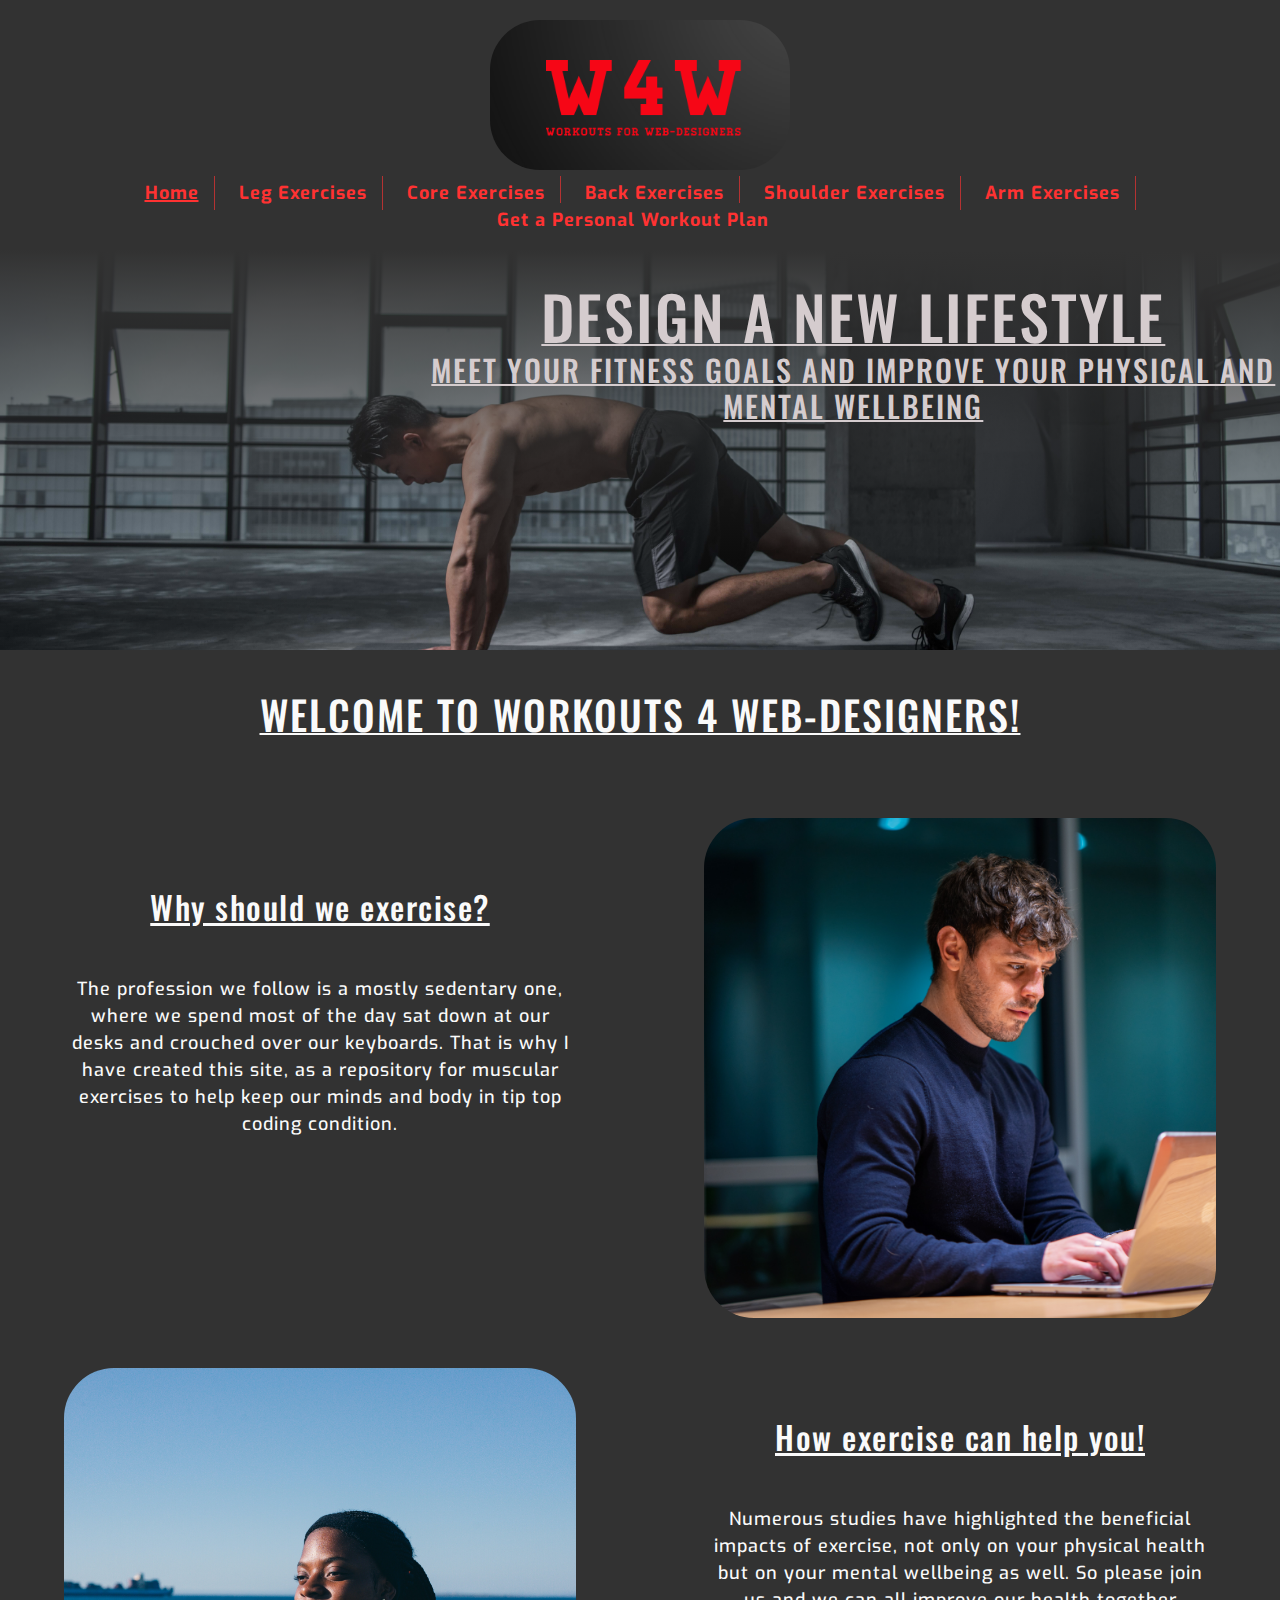
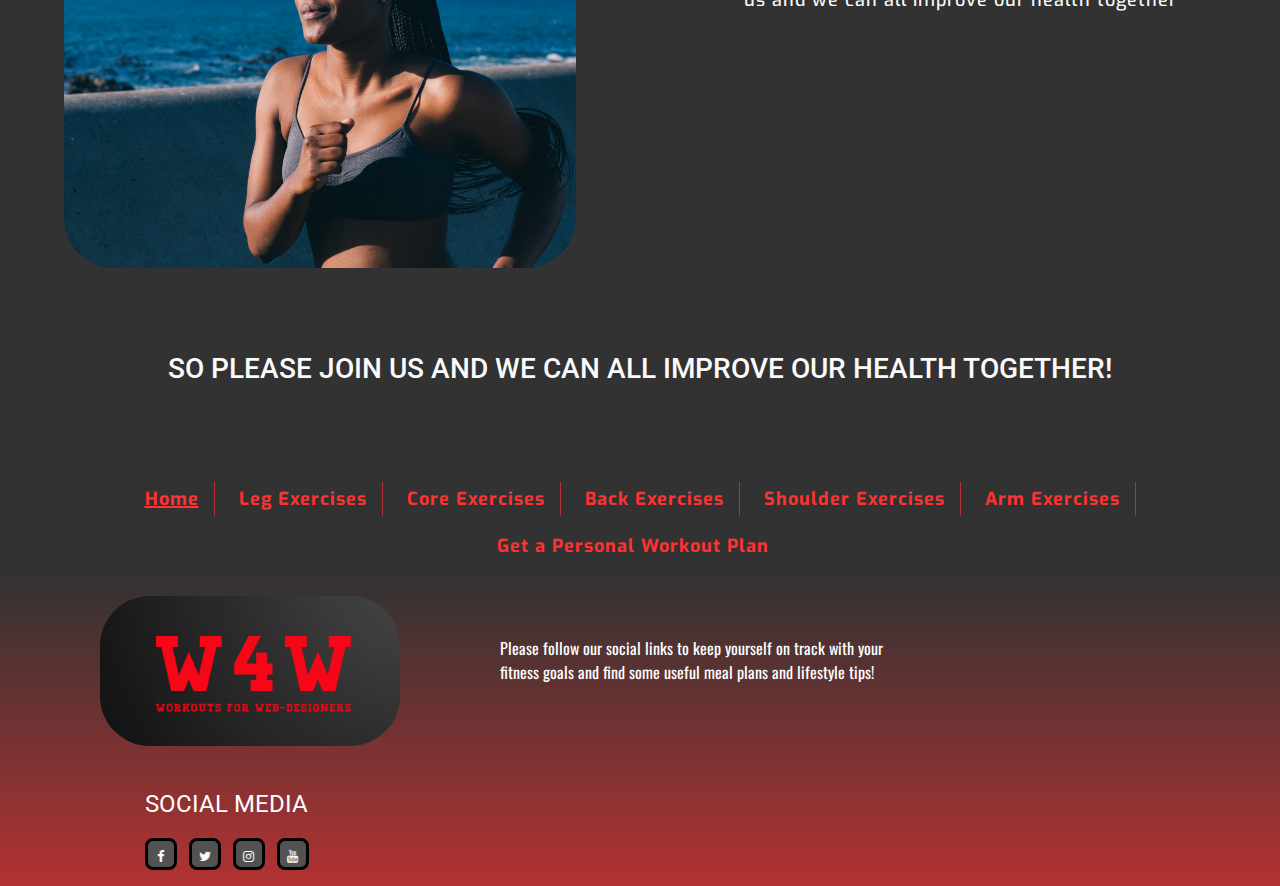
<file: index.html>
<!DOCTYPE html>
<html lang="en">
<head>
    <meta charset="UTF-8">
    <meta http-equiv="X-UA-Compatible" content="IE=edge">
    <meta name="description" content="Exercises for web developers">
    <meta name="keywords" content="Arm-exercises, Back-exercises, Core-exercises, Shoulder-exercises, Leg-exercises, Personal-Training">
    <meta name="author" content="Morgan Jenkins">
    <meta name="viewport" content="width=device-width, initial-scale=1.0">
    <link rel="stylesheet" href="https://maxcdn.bootstrapcdn.com/bootstrap/4.2.1/css/bootstrap.min.css" type="text/css">
    <link rel="stylesheet" href="https://maxcdn.bootstrapcdn.com/font-awesome/4.7.0/css/font-awesome.min.css" type="text/css">
    <link rel="stylesheet" href="assets/styles.css" type="text/css">
    <title>Workouts for web designers</title>
</head>
<body>
    <header>
        <div class="row no-gutters header-style">
            <a class="col-md-12 header-logo center" href="index.html" aria-label="Return to the home page"></a>
            <div class="col-md-12 upper-banner bg-color-upper-banner">
                <ul>
                    <li>
                       <a href="index.html" class="menu-item divider current" aria-label="Link to the Home page">Home</a> 
                    </li>
                    <li>
                        <a href="legs.html" class="menu-item divider" aria-label="Link to the Leg exercise page">Leg Exercises</a> 
                     </li>
                     <li>
                        <a href="core.html" class="menu-item divider" aria-label="Link to the Core exercise page">Core Exercises</a> 
                     </li>
                     <li>
                        <a href="back.html" class="menu-item divider" aria-label="Link to the Back exercise page">Back Exercises</a> 
                     </li>
                     <li>
                        <a href="shoulders.html" class="menu-item divider" aria-label="Link to the Shoulder exercise page">Shoulder Exercises</a> 
                     </li>
                     <li>
                        <a href="arms.html" class="menu-item divider" aria-label="Link to the Arm exercise page">Arm Exercises</a> 
                     </li>
                     <li>
                        <a href="develop-your-workout.html" class="menu-item" aria-label="Link to the Personal workout page">Get a Personal Workout Plan</a> 
                     </li>                   
                </ul>
            </div>
                <div class="col-md-12 banner">
                    <div class="banner-header col-md-8 uppercase">
                        <h1 class="underline">Design a new lifestyle</h1>
                        <h2 class="underline">Meet your fitness goals and improve your physical and mental wellbeing</h2>
                    </div>
                </div>
            </div>
    </header>
<section class="bg-section">
    <div class="row no-gutters">
        <div class="col-md-12 section-blurb-title">
            <h1>Welcome to workouts 4 web-designers!</h1>
        </div>
    </div>
    <div class="row no-gutters">
        <div class="col-md-6">
            <h2 class="section-blurb-left-heading">Why should we exercise?</h2>
            <p class="section-blurb-left">The profession we follow is a mostly sedentary one, where we spend most of the day sat down at our desks and crouched over our keyboards. That is why I have created this site, as a repository for muscular exercises to help keep our minds and body in tip top coding condition.</p>
        </div>
        <div class="col-md-6">
                <div class="section-blurb-left-image"></div>    
        </div>
    </div>
    <div class="row no-gutters wrapper">
        <div class="col-md-6">
            <div class="section-blurb-right-image"></div>
        </div>
        <div class="col-md-6">
            <h2 class="section-blurb-left-heading">How exercise can help you!</h2>
            <p class="section-blurb-right">Numerous studies have highlighted the beneficial impacts of exercise, not only on your physical health but on your mental wellbeing as well. So please join us and we can all improve our health together</p>      
        </div>
    </div>
    <div class="row no-gutters">
        <div class="col-md-12 call-to-action">
            <p>So please join us and we can all improve our health together!</p>
        </div>
    </div>
    <div class="col-md-12 upper-banner bg-color-upper-banner">
        <ul>
            <li>
                <a href="index.html" class="menu-item divider current" aria-label="Link to the Home page">Home</a> 
             </li>
             <li>
                 <a href="legs.html" class="menu-item divider" aria-label="Link to the Leg exercise page">Leg Exercises</a> 
              </li>
              <li>
                 <a href="core.html" class="menu-item divider" aria-label="Link to the Core exercise page">Core Exercises</a> 
              </li>
              <li>
                 <a href="back.html" class="menu-item divider" aria-label="Link to the Back exercise page">Back Exercises</a> 
              </li>
              <li>
                 <a href="shoulders.html" class="menu-item divider" aria-label="Link to the Shoulder exercise page">Shoulder Exercises</a> 
              </li>
              <li>
                 <a href="arms.html" class="menu-item divider" aria-label="Link to the Arm exercise page">Arm Exercises</a> 
              </li>
              <li>
                 <a href="develop-your-workout.html" class="menu-item" aria-label="Link to the Personal workout page">Get a Personal Workout Plan</a> 
              </li>                  
        </ul>
    </div>
</section>
<footer class="container-fluid">
    <div id="footer-details" class="row no-gutters">
        <div class="col-sm-4 col-md-4 logo">
            <a href="index.html" aria-label="Link to the Home page"></a>
        </div>
        <div class="col-sm-4 col-md-4 footer-message">
            <p>Please follow our social links to keep yourself on track with your fitness goals and find some useful meal plans and lifestyle tips!</p>
        </div>
        <div class="col-sm-4 col-md-4 social">
            <p class="uppercase social-links-title">Social Media</p>
            <ul class="list-inline social-links">
                <li class="list-inline-item">
                    <a target="_blank" href="https://www.facebook.com/">
                        <i class="fa fa-facebook" aria-hidden="true"></i>
                        <span class="sr-only">Facebook</span>
                    </a>
                </li>
                <li class="list-inline-item">
                    <a target="_blank" href="https://www.twitter.com">
                        <i class="fa fa-twitter" aria-hidden="true"></i>
                        <span class="sr-only">Twitter</span>
                    </a>
                </li>
                <li class="list-inline-item">
                    <a target="_blank" href="https://www.instagram.com">
                        <i class="fa fa-instagram" aria-hidden="true"></i>
                        <span class="sr-only">Instagram</span>
                    </a>
                </li>
                <li class="list-inline-item">
                    <a target="_blank" href="https://www.youtube.com">
                        <i class="fa fa-youtube" aria-hidden="true"></i>
                        <span class="sr-only">YouTube</span>
                    </a>
                </li>
            </ul>
        </div>
    </div>
</footer>
</body>
</html>
</file>
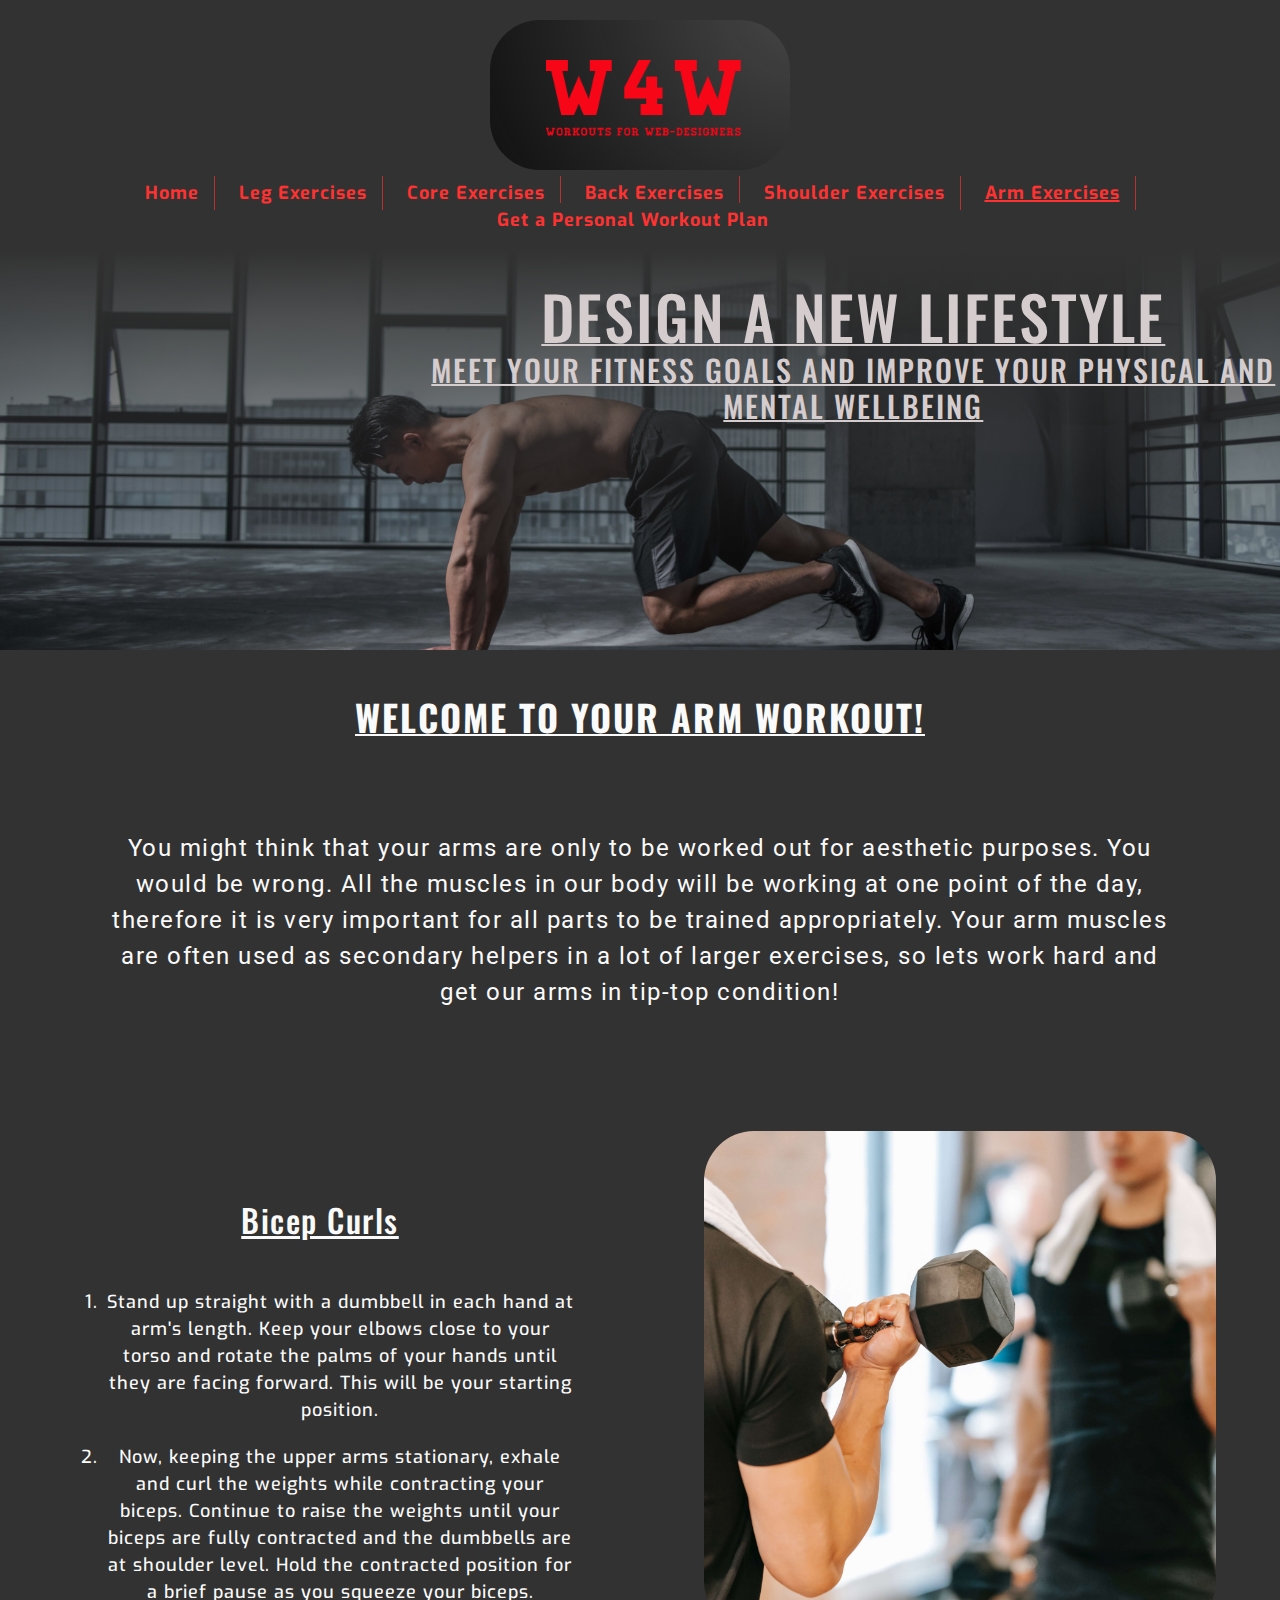
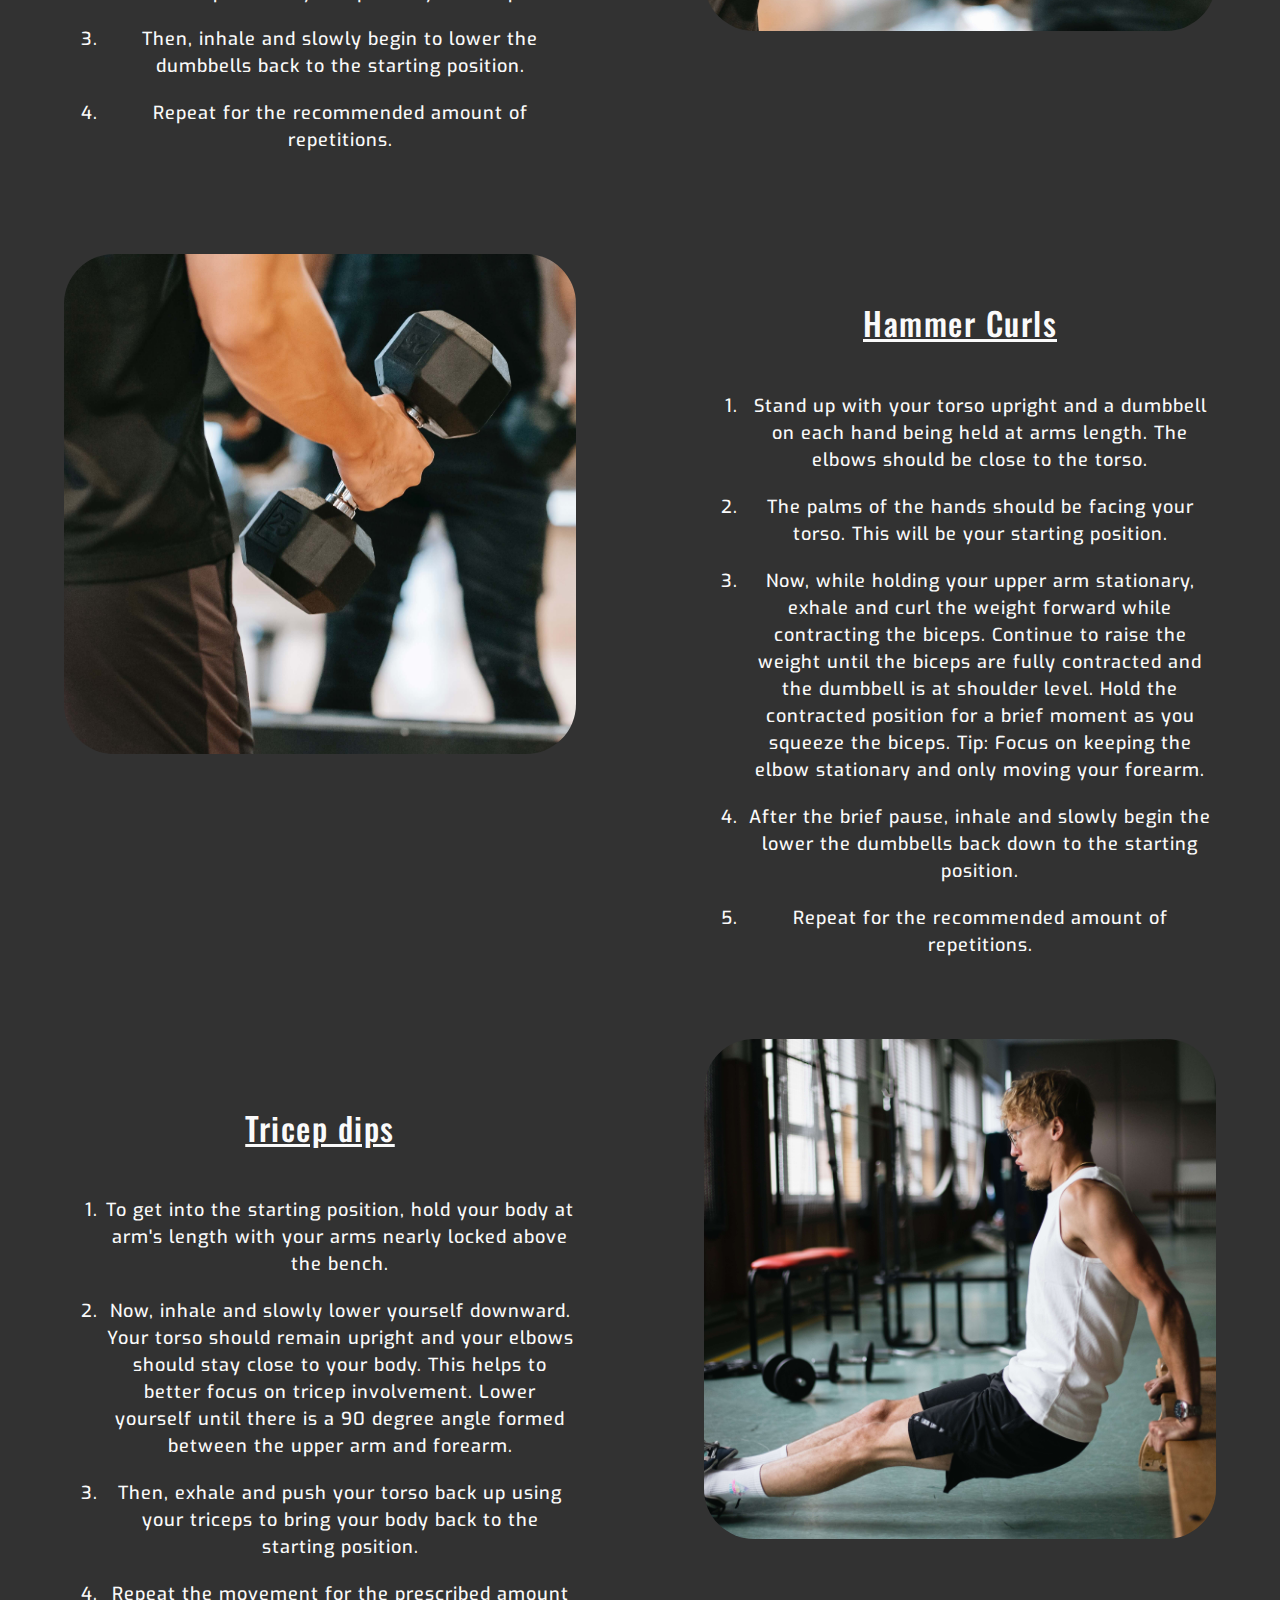
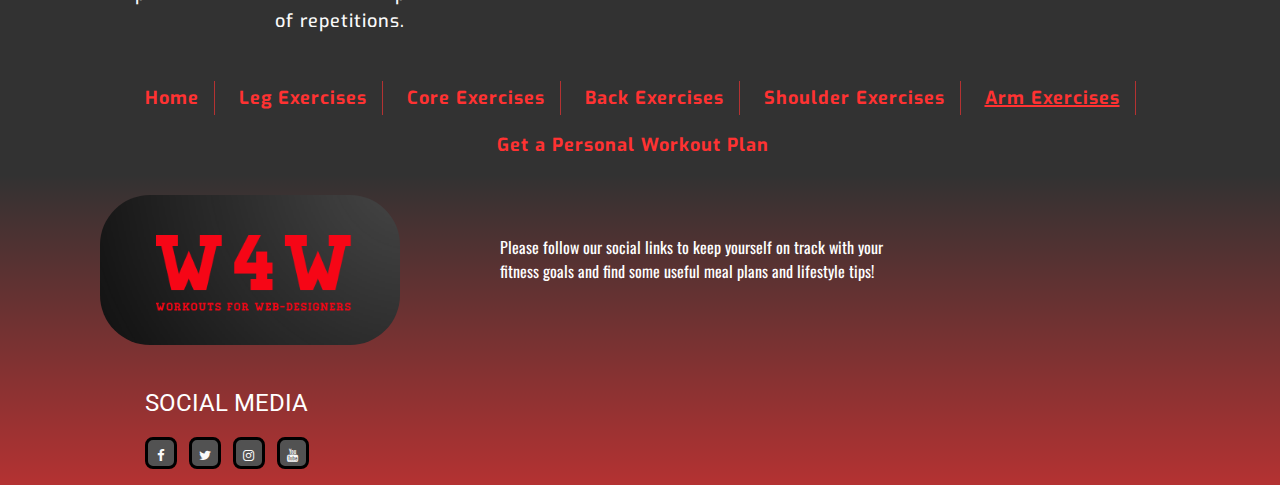
<file: arms.html>
<!DOCTYPE html>
<html lang="en">
<head>
    <meta charset="UTF-8">
    <meta http-equiv="X-UA-Compatible" content="IE=edge">
    <meta name="viewport" content="width=device-width, initial-scale=1.0">
    <meta name="description" content="Exercises for web developers">
    <meta name="keywords" content="Arm-exercises, Back-exercises, Core-exercises, Shoulder-exercises, Leg-exercises, Personal-Training">
    <meta name="author" content="Morgan Jenkins">
    <link rel="stylesheet" href="https://maxcdn.bootstrapcdn.com/bootstrap/4.2.1/css/bootstrap.min.css" type="text/css">
    <link rel="stylesheet" href="https://maxcdn.bootstrapcdn.com/font-awesome/4.7.0/css/font-awesome.min.css" type="text/css">
    <link rel="stylesheet" href="assets/styles.css" type="text/css">
    <title>Workouts for web designers</title>
</head>
<body>
    <header>
        <div class="row no-gutters header-style">
            <a class="col-md-12 header-logo center" href="index.html" aria-label="Return to the home page"></a>
            <div class="col-md-12 upper-banner bg-color-upper-banner">
                <ul>
                    <li>
                        <a href="index.html" class="menu-item divider" aria-label="Link to the Home page">Home</a> 
                     </li>
                     <li>
                         <a href="legs.html" class="menu-item divider" aria-label="Link to the Leg exercise page">Leg Exercises</a> 
                      </li>
                      <li>
                         <a href="core.html" class="menu-item divider" aria-label="Link to the Core exercise page">Core Exercises</a> 
                      </li>
                      <li>
                         <a href="back.html" class="menu-item divider" aria-label="Link to the Back exercise page">Back Exercises</a> 
                      </li>
                      <li>
                         <a href="shoulders.html" class="menu-item divider" aria-label="Link to the Shoulder exercise page">Shoulder Exercises</a> 
                      </li>
                      <li>
                         <a href="arms.html" class="menu-item divider current" aria-label="Link to the Arm exercise page">Arm Exercises</a> 
                      </li>
                      <li>
                         <a href="develop-your-workout.html" class="menu-item" aria-label="Link to the Personal workout page">Get a Personal Workout Plan</a> 
                      </li>                  
                </ul>
            </div>
                <div class="col-md-12 banner">
                    <div class="banner-header col-md-8 uppercase">
                        <h1 class="underline">Design a new lifestyle</h1>
                        <h2 class="underline">Meet your fitness goals and improve your physical and mental wellbeing</h2>
                    </div>
                </div>
            </div>
    </header>
    <section class="bg-section">
        <div class="row no-gutters">
            <div class="col-md-12 section-blurb-title">
                <p>Welcome to your Arm workout!</p>
            </div>
            <div class="col-md-1"></div>
            <div class="col-md-10 section-blurb-explainer">
                <p>You might think that your arms are only to be worked out for aesthetic purposes. You would be wrong. All the muscles in our body will be working at one point of the day, therefore it is very important for all parts to be trained appropriately. Your arm muscles are often used as secondary helpers in a lot of larger exercises, so lets work hard and get our arms in tip-top condition!</p>
            </div>
            <div class="col-md-1"></div>
        </div>
        <div class="row no-gutters">
            <div class="col-md-6">
                <h2 class="section-blurb-left-heading">Bicep Curls</h2>
                <ol class="section-blurb-left mobile-list-style">
                    <li>Stand up straight with a dumbbell in each hand at arm's length. Keep your elbows close to your torso and rotate the palms of your hands until they are facing forward. This will be your starting position.</li>
                    <li>Now, keeping the upper arms stationary, exhale and curl the weights while contracting your biceps. Continue to raise the weights until your biceps are fully contracted and the dumbbells are at shoulder level. Hold the contracted position for a brief pause as you squeeze your biceps.</li>
                    <li>Then, inhale and slowly begin to lower the dumbbells back to the starting position.</li>
                    <li>Repeat for the recommended amount of repetitions.</li>
                </ol>
            </div>
            <div class="col-md-6">
                    <div class="section-blurb-left-image bicep-curl"></div>    
            </div>
        </div>
        <div class="row no-gutters exercise-spacer wrapper">
            <div class="col-md-6">
                <div class="section-blurb-right-image hammer-curl"></div>
            </div>
            <div class="col-md-6">
                <h2 class="section-blurb-right-heading">Hammer Curls</h2>
                <ol class="section-blurb-right mobile-list-style">
                    <li>Stand up with your torso upright and a dumbbell on each hand being held at arms length. The elbows should be close to the torso.</li>
                    <li>The palms of the hands should be facing your torso. This will be your starting position.</li>
                    <li>Now, while holding your upper arm stationary, exhale and curl the weight forward while contracting the biceps. Continue to raise the weight until the biceps are fully contracted and the dumbbell is at shoulder level. Hold the contracted position for a brief moment as you squeeze the biceps. Tip: Focus on keeping the elbow stationary and only moving your forearm.</li>
                    <li>After the brief pause, inhale and slowly begin the lower the dumbbells back down to the starting position.</li>
                    <li>Repeat for the recommended amount of repetitions.</li>
                </ol>      
            </div>
        </div>
        <div class="row no-gutters exercise-spacer">
            <div class="col-md-6">
                <h2 class="section-blurb-left-heading">Tricep dips</h2>
                <ol class="section-blurb-left mobile-list-style">
                    <li>To get into the starting position, hold your body at arm's length with your arms nearly locked above the bench.</li>
                    <li>Now, inhale and slowly lower yourself downward. Your torso should remain upright and your elbows should stay close to your body. This helps to better focus on tricep involvement. Lower yourself until there is a 90 degree angle formed between the upper arm and forearm.</li>
                    <li>Then, exhale and push your torso back up using your triceps to bring your body back to the starting position.</li>
                    <li>Repeat the movement for the prescribed amount of repetitions.</li>
                </ol>
            </div>
            <div class="col-md-6">
                    <div class="section-blurb-left-image tricep-dip"></div>    
            </div>
        </div>
        <div class="col-md-12 upper-banner bg-color-upper-banner">
            <ul>
                <li>
                    <a href="index.html" class="menu-item divider" aria-label="Link to the Home page">Home</a> 
                 </li>
                 <li>
                     <a href="legs.html" class="menu-item divider" aria-label="Link to the Leg exercise page">Leg Exercises</a> 
                  </li>
                  <li>
                     <a href="core.html" class="menu-item divider" aria-label="Link to the Core exercise page">Core Exercises</a> 
                  </li>
                  <li>
                     <a href="back.html" class="menu-item divider" aria-label="Link to the Back exercise page">Back Exercises</a> 
                  </li>
                  <li>
                     <a href="shoulders.html" class="menu-item divider" aria-label="Link to the Shoulder exercise page">Shoulder Exercises</a> 
                  </li>
                  <li>
                     <a href="arms.html" class="menu-item divider current" aria-label="Link to the Arm exercise page">Arm Exercises</a> 
                  </li>
                  <li>
                     <a href="develop-your-workout.html" class="menu-item" aria-label="Link to the Personal workout page">Get a Personal Workout Plan</a> 
                  </li>                
            </ul>
        </div>
    </section>
    <footer class="container-fluid">
        <div id="footer-details" class="row no-gutters">
            <div class="col-sm-4 col-md-4 logo">
                <a href="index.html" aria-label="Return to the home page"></a>
            </div>
            <div class="col-sm-4 col-md-4 footer-message">
                <p>Please follow our social links to keep yourself on track with your fitness goals and find some useful meal plans and lifestyle tips!</p>
            </div>
            <div class="col-sm-4 col-md-4 social">
                <p class="uppercase social-links-title">Social Media</p>
                <ul class="list-inline social-links">
                    <li class="list-inline-item">
                        <a target="_blank" href="https://www.facebook.com/">
                            <i class="fa fa-facebook" aria-hidden="true"></i>
                            <span class="sr-only">Facebook</span>
                        </a>
                    </li>
                    <li class="list-inline-item">
                        <a target="_blank" href="https://www.twitter.com">
                            <i class="fa fa-twitter" aria-hidden="true"></i>
                            <span class="sr-only">Twitter</span>
                        </a>
                    </li>
                    <li class="list-inline-item">
                        <a target="_blank" href="https://www.instagram.com">
                            <i class="fa fa-instagram" aria-hidden="true"></i>
                            <span class="sr-only">Instagram</span>
                        </a>
                    </li>
                    <li class="list-inline-item">
                        <a target="_blank" href="https://www.youtube.com">
                            <i class="fa fa-youtube" aria-hidden="true"></i>
                            <span class="sr-only">YouTube</span>
                        </a>
                    </li>
                </ul>
            </div>
        </div>
    </footer>
</body>
</html>
</file>
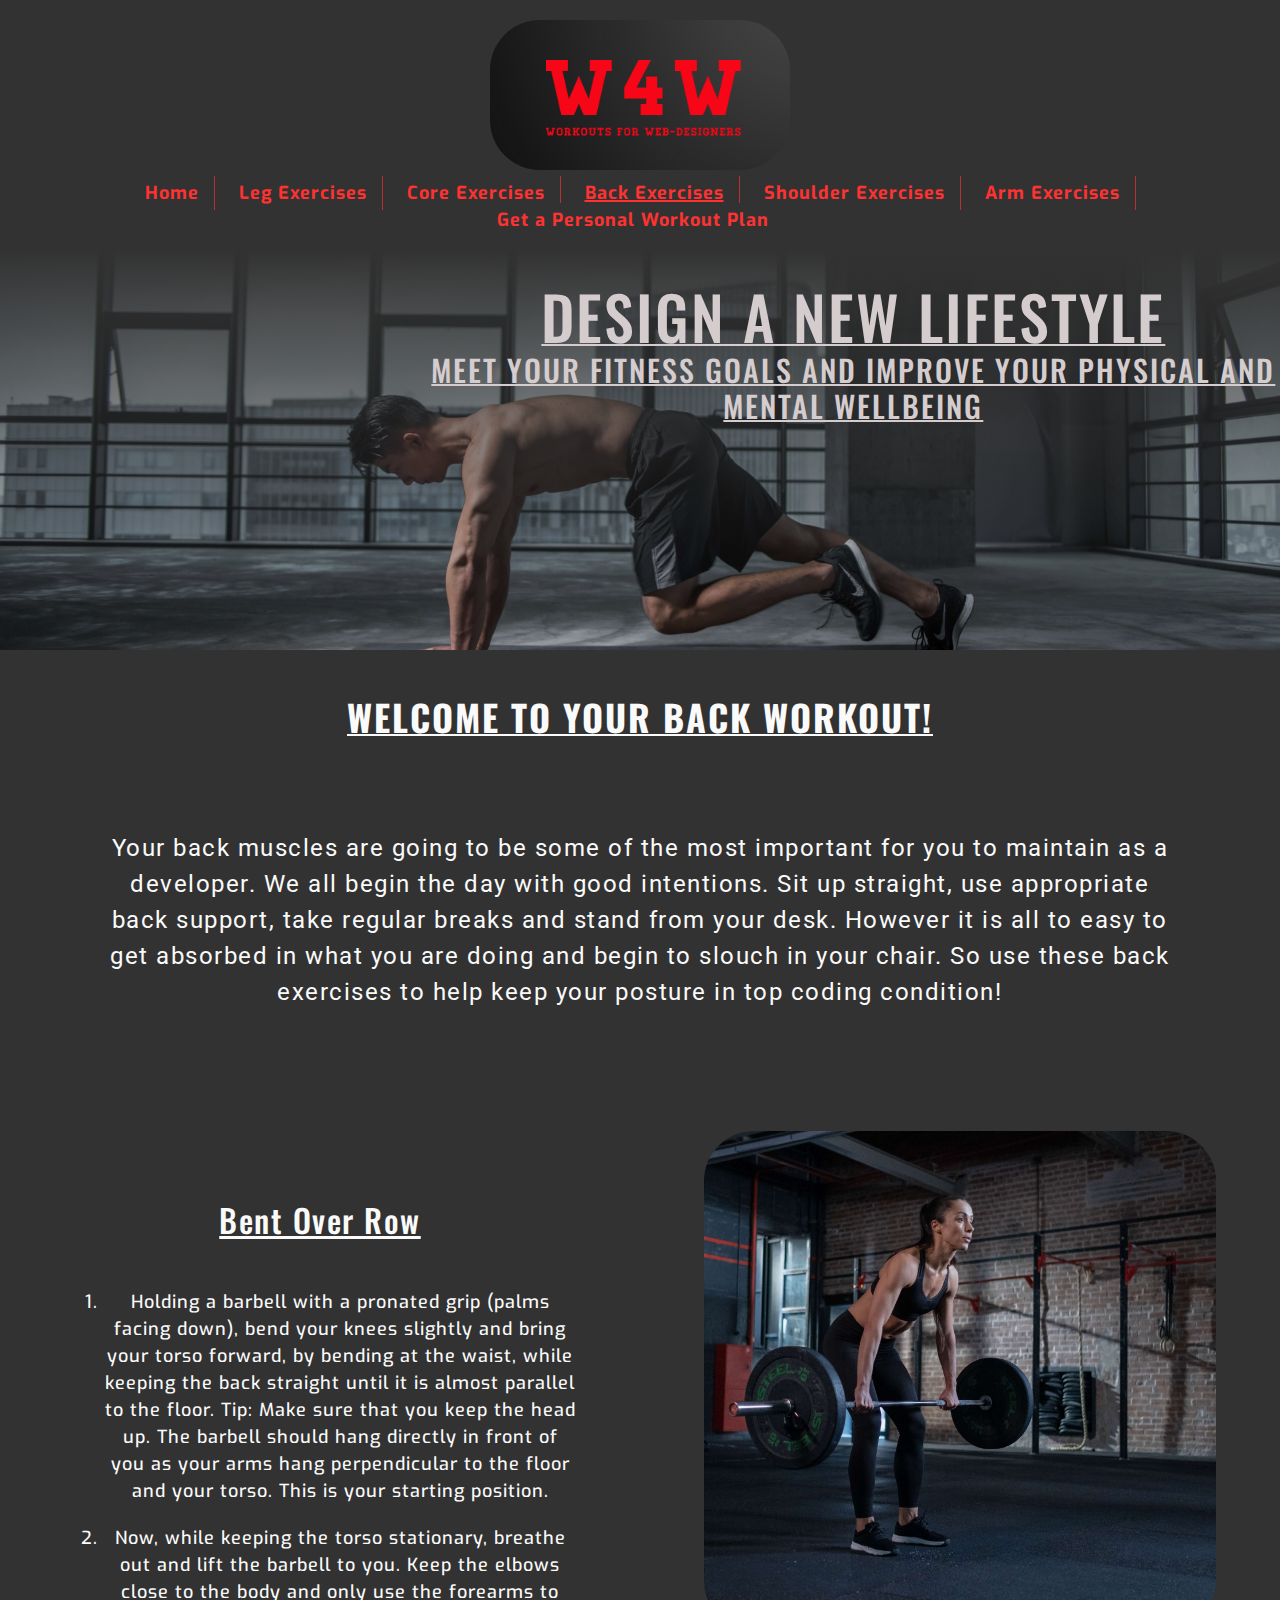
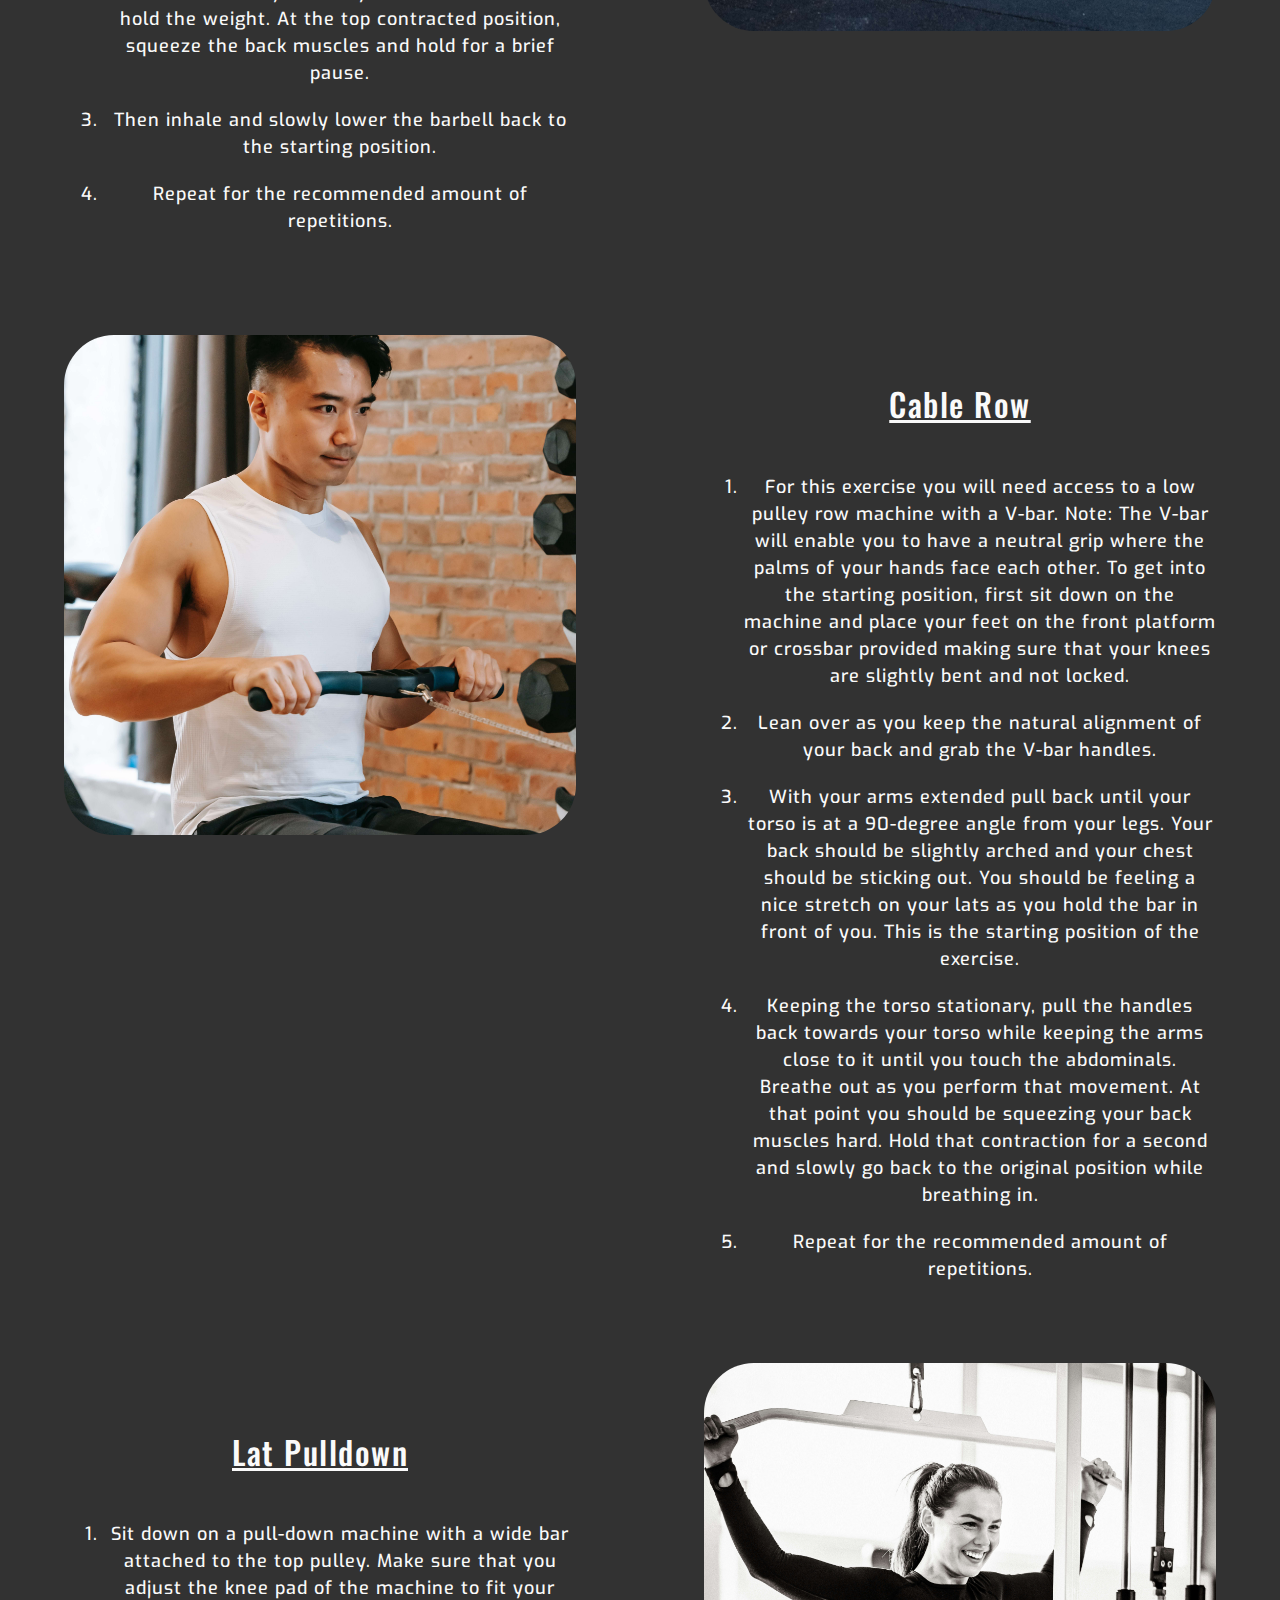
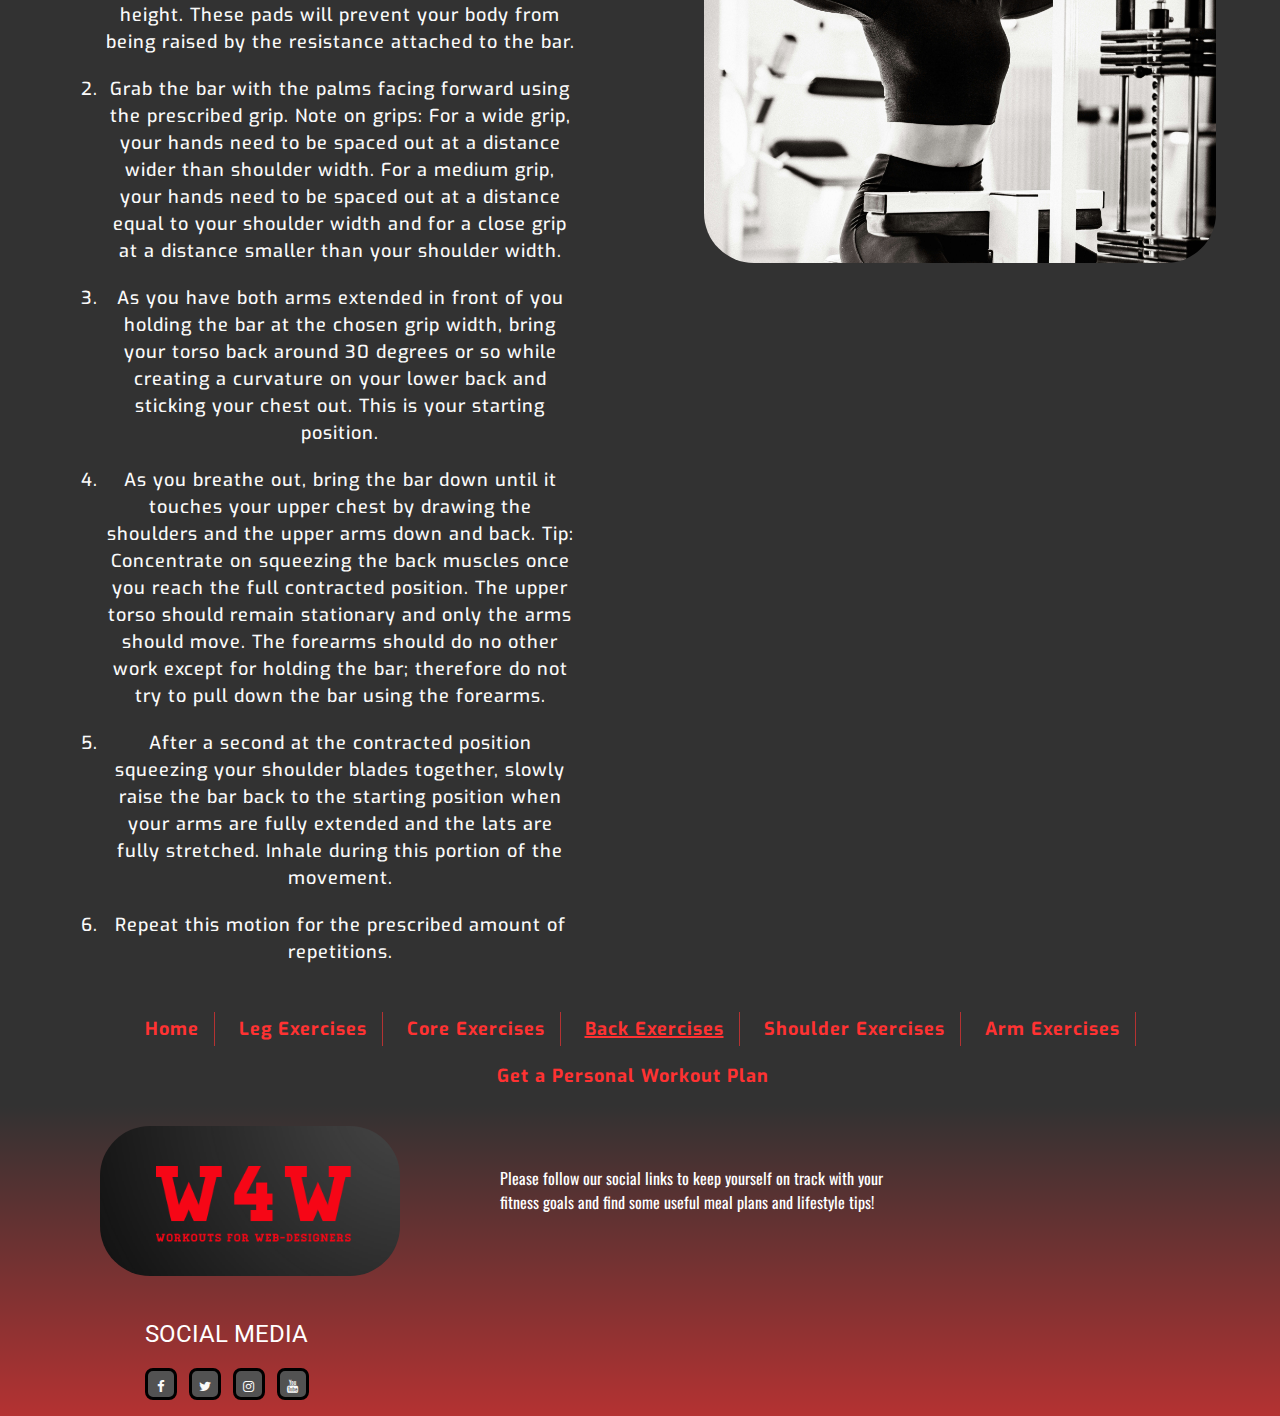
<file: back.html>
<!DOCTYPE html>
<html lang="en">
<head>
    <meta charset="UTF-8">
    <meta http-equiv="X-UA-Compatible" content="IE=edge">
    <meta name="viewport" content="width=device-width, initial-scale=1.0">
    <meta name="description" content="Exercises for web developers">
    <meta name="keywords" content="Arm-exercises, Back-exercises, Core-exercises, Shoulder-exercises, Leg-exercises, Personal-Training">
    <meta name="author" content="Morgan Jenkins">
    <link rel="stylesheet" href="https://maxcdn.bootstrapcdn.com/bootstrap/4.2.1/css/bootstrap.min.css" type="text/css">
    <link rel="stylesheet" href="https://maxcdn.bootstrapcdn.com/font-awesome/4.7.0/css/font-awesome.min.css" type="text/css">
    <link rel="stylesheet" href="assets/styles.css" type="text/css">
    <title>Workouts for web designers</title>
</head>
<body>
    <header>
        <div class="row no-gutters header-style">
            <a class="col-md-12 header-logo center" href="index.html" aria-label="Return to the home page"></a>
            <div class="col-md-12 upper-banner bg-color-upper-banner">
                <ul>
                    <li>
                        <a href="index.html" class="menu-item divider" aria-label="Link to the Home page">Home</a> 
                     </li>
                     <li>
                         <a href="legs.html" class="menu-item divider" aria-label="Link to the Leg exercise page">Leg Exercises</a> 
                      </li>
                      <li>
                         <a href="core.html" class="menu-item divider" aria-label="Link to the Core exercise page">Core Exercises</a> 
                      </li>
                      <li>
                         <a href="back.html" class="menu-item divider current" aria-label="Link to the Back exercise page">Back Exercises</a> 
                      </li>
                      <li>
                         <a href="shoulders.html" class="menu-item divider" aria-label="Link to the Shoulder exercise page">Shoulder Exercises</a> 
                      </li>
                      <li>
                         <a href="arms.html" class="menu-item divider" aria-label="Link to the Arm exercise page">Arm Exercises</a> 
                      </li>
                      <li>
                         <a href="develop-your-workout.html" class="menu-item" aria-label="Link to the Personal workout page">Get a Personal Workout Plan</a> 
                      </li>                    
                </ul>
            </div>
                <div class="col-md-12 banner">
                    <div class="banner-header col-md-8 uppercase">
                        <h1 class="underline">Design a new lifestyle</h1>
                        <h2 class="underline">Meet your fitness goals and improve your physical and mental wellbeing</h2>
                    </div>
                </div>
            </div>
    </header>
    <section class="bg-section">
        <div class="row no-gutters">
            <div class="col-md-12 section-blurb-title">
                <p>Welcome to your Back workout!</p>
            </div>
            <div class="col-md-1"></div>
            <div class="col-md-10 section-blurb-explainer">
                <p>Your back muscles are going to be some of the most important for you to maintain as a developer. We all begin the day with good intentions. Sit up straight, use appropriate back support, take regular breaks and stand from your desk. However it is all to easy to get absorbed in what you are doing and begin to slouch in your chair. So use these back exercises to help keep your posture in top coding condition!</p>
            </div>
            <div class="col-md-1"></div>
        </div>
        <div class="row no-gutters">
            <div class="col-md-6">
                <h2 class="section-blurb-left-heading">Bent Over Row</h2>
                <ol class="section-blurb-left mobile-list-style">
                    <li>Holding a barbell with a pronated grip (palms facing down), bend your knees slightly and bring your torso forward, by bending at the waist, while keeping the back straight until it is almost parallel to the floor. Tip: Make sure that you keep the head up. The barbell should hang directly in front of you as your arms hang perpendicular to the floor and your torso. This is your starting position.</li>
                    <li>Now, while keeping the torso stationary, breathe out and lift the barbell to you. Keep the elbows close to the body and only use the forearms to hold the weight. At the top contracted position, squeeze the back muscles and hold for a brief pause.</li>
                    <li>Then inhale and slowly lower the barbell back to the starting position.</li>
                    <li>Repeat for the recommended amount of repetitions.</li>
                </ol>
            </div>
            <div class="col-md-6">
                    <div class="section-blurb-left-image bent-over-row"></div>    
            </div>
        </div>
        <div class="row no-gutters exercise-spacer wrapper">
            <div class="col-md-6">
                <div class="section-blurb-right-image cable-row"></div>
            </div>
            <div class="col-md-6">
                <h2 class="section-blurb-right-heading">Cable Row</h2>
                <ol class="section-blurb-right mobile-list-style">
                    <li>For this exercise you will need access to a low pulley row machine with a V-bar. Note: The V-bar will enable you to have a neutral grip where the palms of your hands face each other. To get into the starting position, first sit down on the machine and place your feet on the front platform or crossbar provided making sure that your knees are slightly bent and not locked.</li>
                    <li>Lean over as you keep the natural alignment of your back and grab the V-bar handles.</li>
                    <li>With your arms extended pull back until your torso is at a 90-degree angle from your legs. Your back should be slightly arched and your chest should be sticking out. You should be feeling a nice stretch on your lats as you hold the bar in front of you. This is the starting position of the exercise.</li>
                    <li>Keeping the torso stationary, pull the handles back towards your torso while keeping the arms close to it until you touch the abdominals. Breathe out as you perform that movement. At that point you should be squeezing your back muscles hard. Hold that contraction for a second and slowly go back to the original position while breathing in.</li>
                    <li>Repeat for the recommended amount of repetitions.</li>
                </ol>      
            </div>
        </div>
        <div class="row no-gutters exercise-spacer">
            <div class="col-md-6">
                <h2 class="section-blurb-left-heading">Lat Pulldown</h2>
                <ol class="section-blurb-left mobile-list-style">
                    <li>Sit down on a pull-down machine with a wide bar attached to the top pulley. Make sure that you adjust the knee pad of the machine to fit your height. These pads will prevent your body from being raised by the resistance attached to the bar.</li>
                    <li>Grab the bar with the palms facing forward using the prescribed grip. Note on grips: For a wide grip, your hands need to be spaced out at a distance wider than shoulder width. For a medium grip, your hands need to be spaced out at a distance equal to your shoulder width and for a close grip at a distance smaller than your shoulder width.</li>
                    <li>As you have both arms extended in front of you holding the bar at the chosen grip width, bring your torso back around 30 degrees or so while creating a curvature on your lower back and sticking your chest out. This is your starting position.</li>
                    <li>As you breathe out, bring the bar down until it touches your upper chest by drawing the shoulders and the upper arms down and back. Tip: Concentrate on squeezing the back muscles once you reach the full contracted position. The upper torso should remain stationary and only the arms should move. The forearms should do no other work except for holding the bar; therefore do not try to pull down the bar using the forearms.</li>
                    <li>After a second at the contracted position squeezing your shoulder blades together, slowly raise the bar back to the starting position when your arms are fully extended and the lats are fully stretched. Inhale during this portion of the movement.</li>
                    <li>Repeat this motion for the prescribed amount of repetitions.</li>
                </ol>
            </div>
            <div class="col-md-6">
                    <div class="section-blurb-left-image lat-pulldown"></div>    
            </div>
        </div>
        <div class="col-md-12 upper-banner bg-color-upper-banner">
            <ul>
                <li>
                    <a href="index.html" class="menu-item divider" aria-label="Link to the Home page">Home</a> 
                 </li>
                 <li>
                     <a href="legs.html" class="menu-item divider" aria-label="Link to the Leg exercise page">Leg Exercises</a> 
                  </li>
                  <li>
                     <a href="core.html" class="menu-item divider" aria-label="Link to the Core exercise page">Core Exercises</a> 
                  </li>
                  <li>
                     <a href="back.html" class="menu-item divider current" aria-label="Link to the Back exercise page">Back Exercises</a> 
                  </li>
                  <li>
                     <a href="shoulders.html" class="menu-item divider" aria-label="Link to the Shoulder exercise page">Shoulder Exercises</a> 
                  </li>
                  <li>
                     <a href="arms.html" class="menu-item divider" aria-label="Link to the Arm exercise page">Arm Exercises</a> 
                  </li>
                  <li>
                     <a href="develop-your-workout.html" class="menu-item" aria-label="Link to the Personal workout page">Get a Personal Workout Plan</a> 
                  </li>                    
            </ul>
        </div>
    </section>
    <footer class="container-fluid">
        <div id="footer-details" class="row no-gutters">
            <div class="col-sm-4 col-md-4 logo">
                <a href="index.html" aria-label="Return to the home page"></a>
            </div>
            <div class="col-sm-4 col-md-4 footer-message">
                <p>Please follow our social links to keep yourself on track with your fitness goals and find some useful meal plans and lifestyle tips!</p>
            </div>
            <div class="col-sm-4 col-md-4 social">
                <p class="uppercase social-links-title">Social Media</p>
                <ul class="list-inline social-links">
                    <li class="list-inline-item">
                        <a target="_blank" href="https://www.facebook.com/">
                            <i class="fa fa-facebook" aria-hidden="true"></i>
                            <span class="sr-only">Facebook</span>
                        </a>
                    </li>
                    <li class="list-inline-item">
                        <a target="_blank" href="https://www.twitter.com">
                            <i class="fa fa-twitter" aria-hidden="true"></i>
                            <span class="sr-only">Twitter</span>
                        </a>
                    </li>
                    <li class="list-inline-item">
                        <a target="_blank" href="https://www.instagram.com">
                            <i class="fa fa-instagram" aria-hidden="true"></i>
                            <span class="sr-only">Instagram</span>
                        </a>
                    </li>
                    <li class="list-inline-item">
                        <a target="_blank" href="https://www.youtube.com">
                            <i class="fa fa-youtube" aria-hidden="true"></i>
                            <span class="sr-only">YouTube</span>
                        </a>
                    </li>
                </ul>
            </div>
        </div>
    </footer>
</body>
</html>
</file>
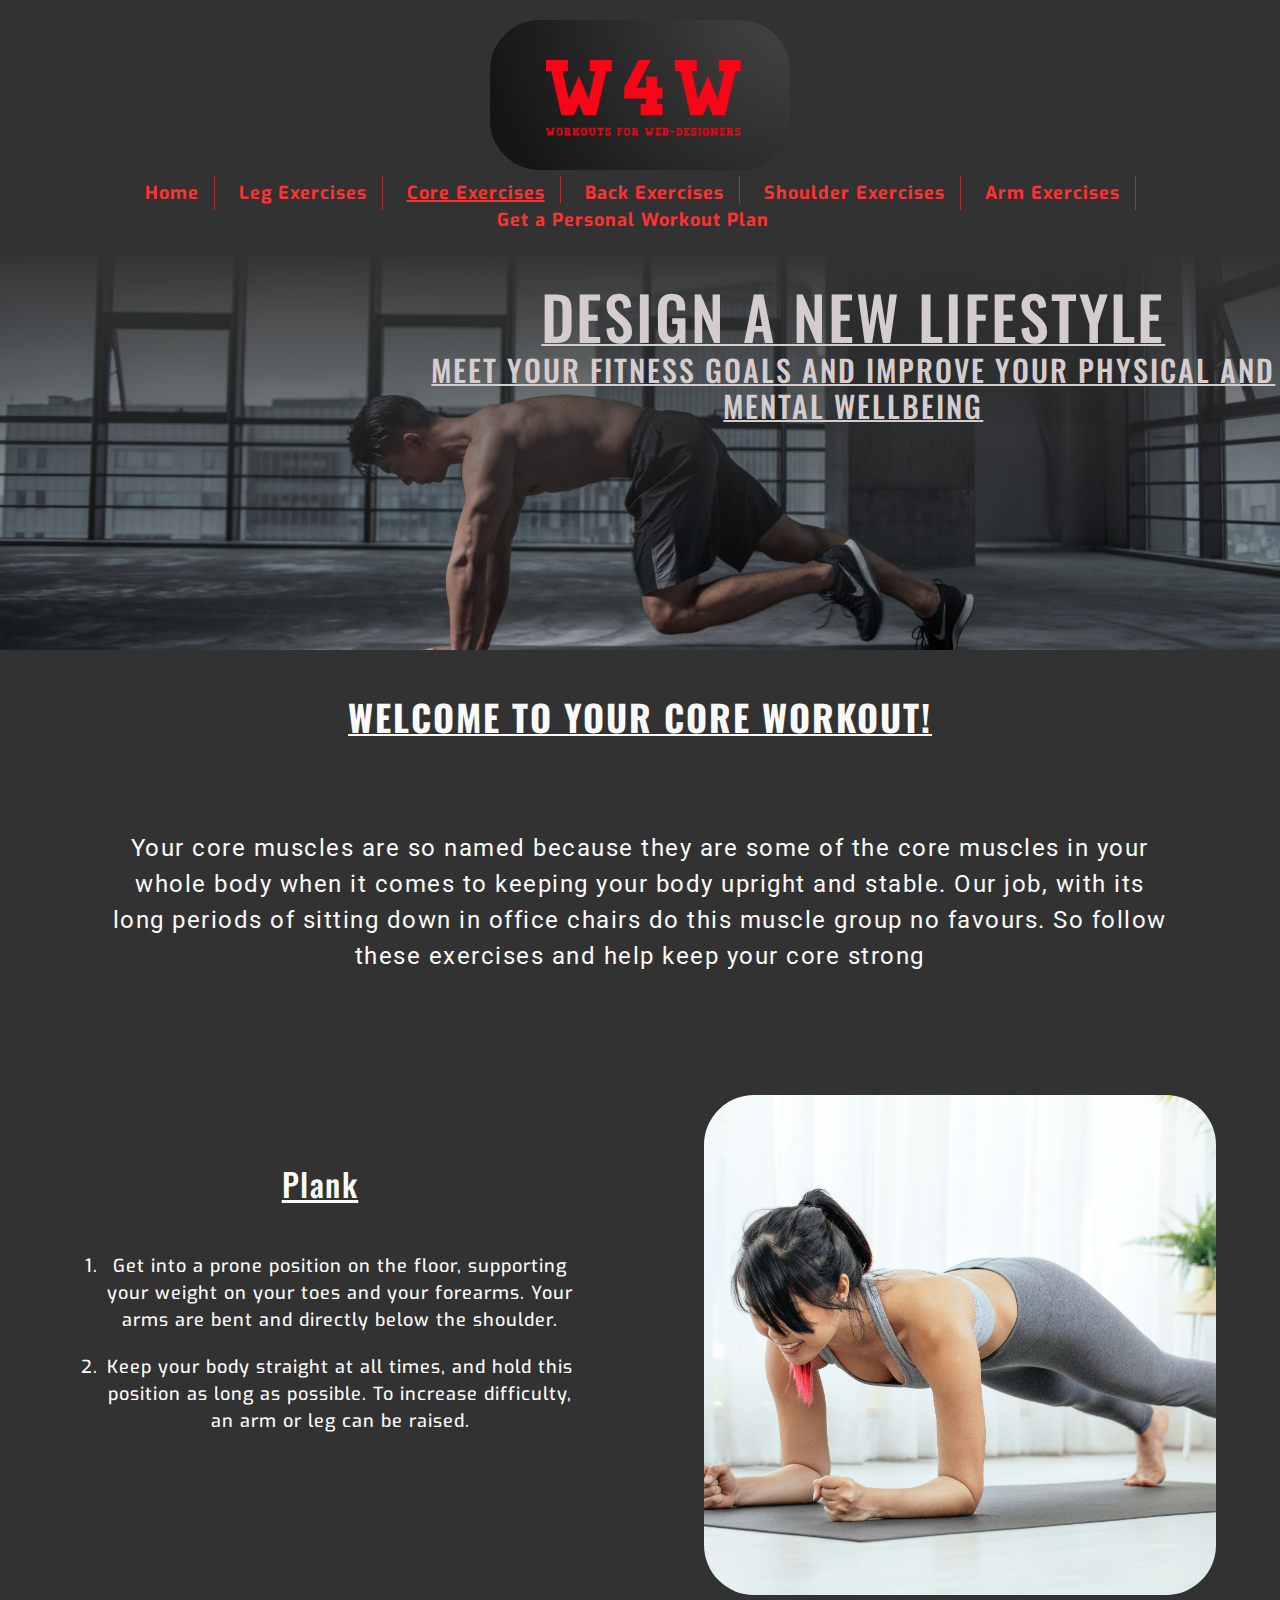
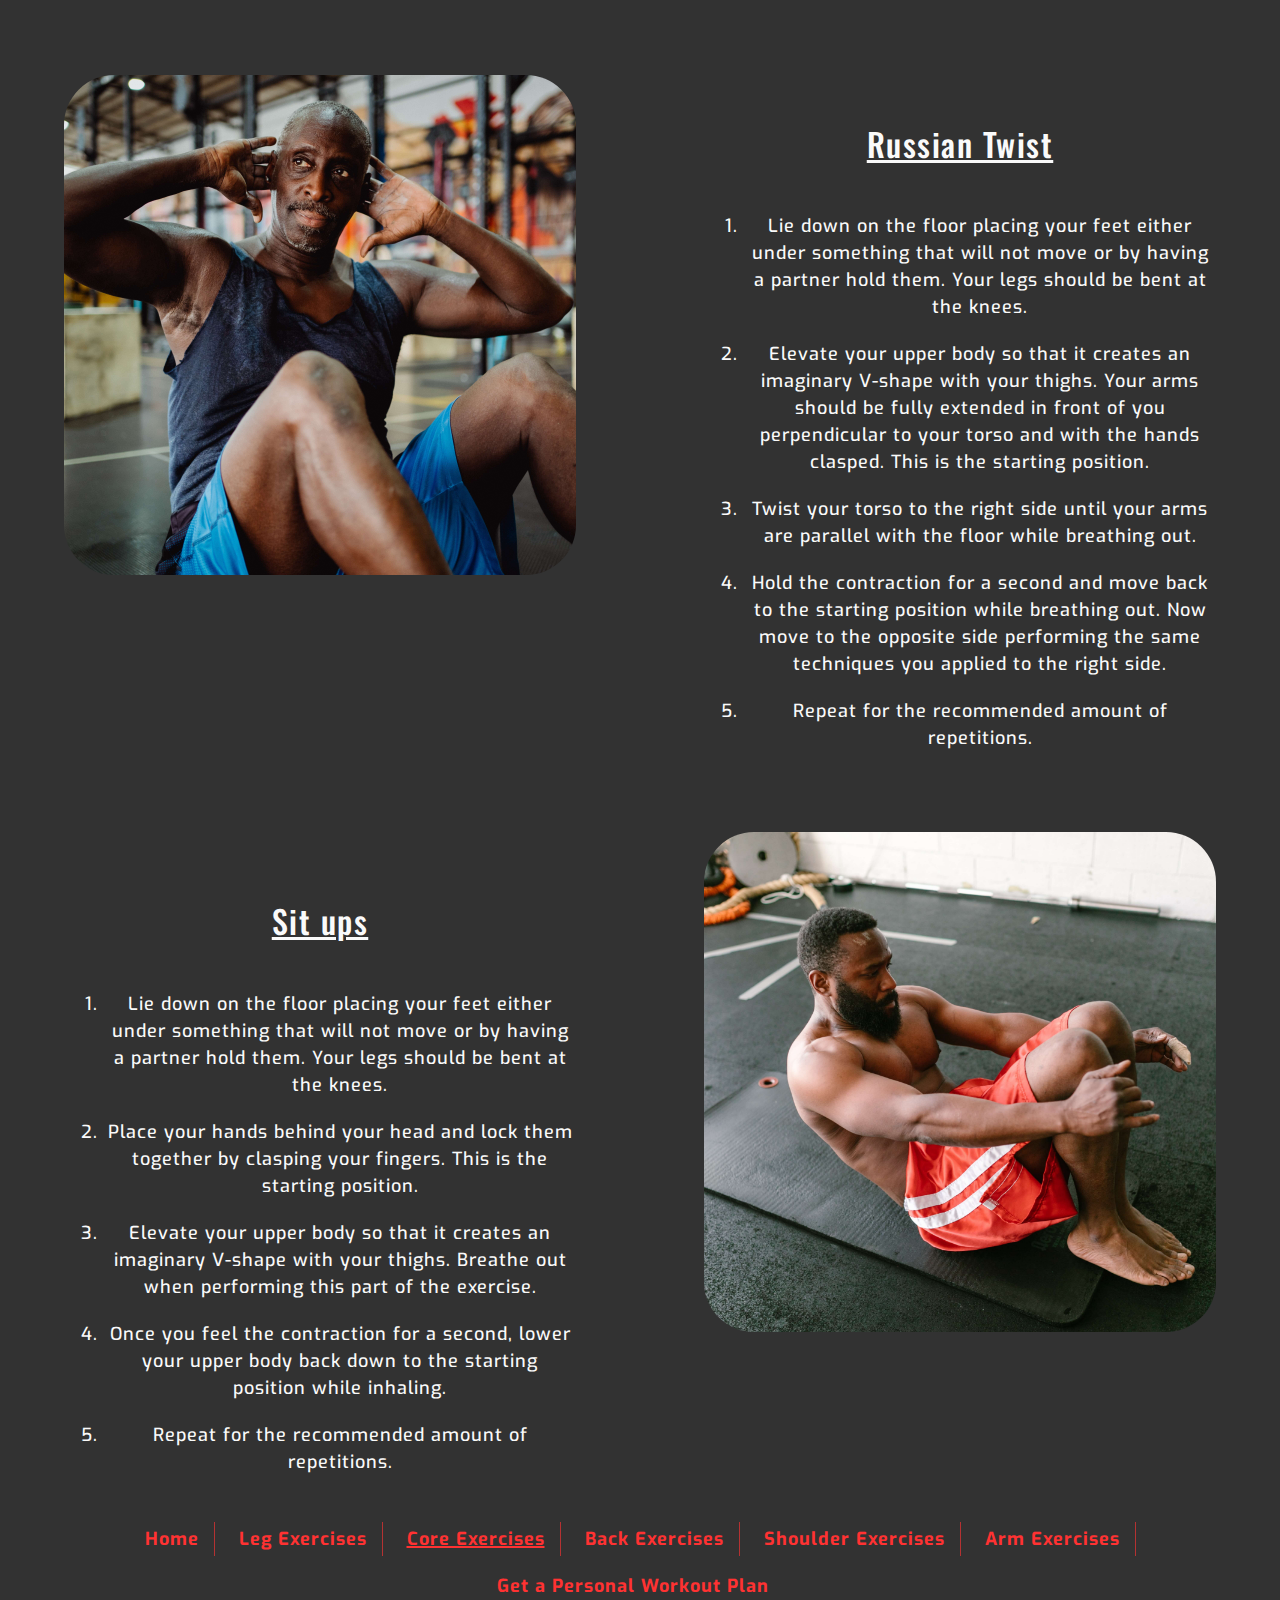
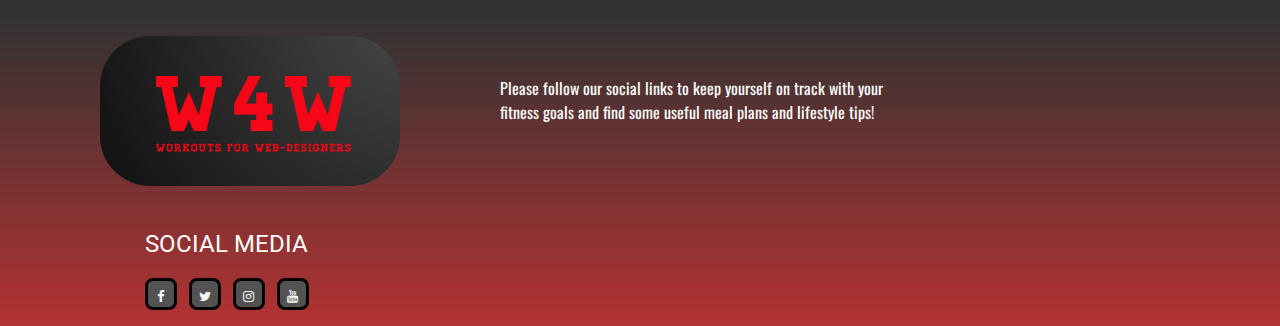
<file: core.html>
<!DOCTYPE html>
<html lang="en">
<head>
    <meta charset="UTF-8">
    <meta http-equiv="X-UA-Compatible" content="IE=edge">
    <meta name="viewport" content="width=device-width, initial-scale=1.0">
    <meta name="description" content="Exercises for web developers">
    <meta name="keywords" content="Arm-exercises, Back-exercises, Core-exercises, Shoulder-exercises, Leg-exercises, Personal-Training">
    <meta name="author" content="Morgan Jenkins">
    <link rel="stylesheet" href="https://maxcdn.bootstrapcdn.com/bootstrap/4.2.1/css/bootstrap.min.css" type="text/css">
    <link rel="stylesheet" href="https://maxcdn.bootstrapcdn.com/font-awesome/4.7.0/css/font-awesome.min.css" type="text/css">
    <link rel="stylesheet" href="assets/styles.css" type="text/css">
    <title>Workouts for web designers</title>
</head>
<body>
    <header>
        <div class="row no-gutters header-style">
            <a class="col-md-12 header-logo center" href="index.html" aria-label="Return to the home page"></a>
            <div class="col-md-12 upper-banner bg-color-upper-banner">
                <ul>
                    <li>
                        <a href="index.html" class="menu-item divider" aria-label="Link to the Home page">Home</a> 
                     </li>
                     <li>
                         <a href="legs.html" class="menu-item divider" aria-label="Link to the Leg exercise page">Leg Exercises</a> 
                      </li>
                      <li>
                         <a href="core.html" class="menu-item divider current" aria-label="Link to the Core exercise page">Core Exercises</a> 
                      </li>
                      <li>
                         <a href="back.html" class="menu-item divider" aria-label="Link to the Back exercise page">Back Exercises</a> 
                      </li>
                      <li>
                         <a href="shoulders.html" class="menu-item divider" aria-label="Link to the Shoulder exercise page">Shoulder Exercises</a> 
                      </li>
                      <li>
                         <a href="arms.html" class="menu-item divider" aria-label="Link to the Arm exercise page">Arm Exercises</a> 
                      </li>
                      <li>
                         <a href="develop-your-workout.html" class="menu-item" aria-label="Link to the Personal workout page">Get a Personal Workout Plan</a> 
                      </li>                   
                </ul>
            </div>
                <div class="col-md-12 banner">
                    <div class="banner-header col-md-8 uppercase">
                        <h1 class="underline">Design a new lifestyle</h1>
                        <h2 class="underline">Meet your fitness goals and improve your physical and mental wellbeing</h2>
                    </div>
                </div>
            </div>
    </header>
    <section class="bg-section">
        <div class="row no-gutters">
            <div class="col-md-12 section-blurb-title">
                <p>Welcome to your Core workout!</p>
            </div>
            <div class="col-md-1"></div>
            <div class="col-md-10 section-blurb-explainer">
                <p>Your core muscles are so named because they are some of the core muscles in your whole body when it comes to keeping your body upright and stable. Our job, with its long periods of sitting down in office chairs do this muscle group no favours. So follow these exercises and help keep your core strong</p>
            </div>
            <div class="col-md-1"></div>
        </div>
        <div class="row no-gutters">
            <div class="col-md-6">
                <h2 class="section-blurb-left-heading">Plank</h2>
                <ol class="section-blurb-left mobile-list-style">
                    <li>Get into a prone position on the floor, supporting your weight on your toes and your forearms. Your arms are bent and directly below the shoulder.</li>
                    <li>Keep your body straight at all times, and hold this position as long as possible. To increase difficulty, an arm or leg can be raised.</li>
                </ol>
            </div>
            <div class="col-md-6">
                    <div class="section-blurb-left-image plank"></div>    
            </div>
        </div>
        <div class="row no-gutters exercise-spacer wrapper">
            <div class="col-md-6">
                <div class="section-blurb-right-image russian-twist"></div>
            </div>
            <div class="col-md-6">
                <h2 class="section-blurb-right-heading">Russian Twist</h2>
                <ol class="section-blurb-right mobile-list-style">
                    <li>Lie down on the floor placing your feet either under something that will not move or by having a partner hold them. Your legs should be bent at the knees.</li>
                    <li>Elevate your upper body so that it creates an imaginary V-shape with your thighs. Your arms should be fully extended in front of you perpendicular to your torso and with the hands clasped. This is the starting position.</li>
                    <li>Twist your torso to the right side until your arms are parallel with the floor while breathing out.</li>
                    <li>Hold the contraction for a second and move back to the starting position while breathing out. Now move to the opposite side performing the same techniques you applied to the right side.</li>
                    <li>Repeat for the recommended amount of repetitions.</li>
                    
                </ol>      
            </div>
        </div>
        <div class="row no-gutters exercise-spacer">
            <div class="col-md-6">
                <h2 class="section-blurb-left-heading">Sit ups</h2>
                <ol class="section-blurb-left mobile-list-style">
                    <li>Lie down on the floor placing your feet either under something that will not move or by having a partner hold them. Your legs should be bent at the knees.</li>
                    <li>Place your hands behind your head and lock them together by clasping your fingers. This is the starting position.</li>
                    <li>Elevate your upper body so that it creates an imaginary V-shape with your thighs. Breathe out when performing this part of the exercise.</li>
                    <li>Once you feel the contraction for a second, lower your upper body back down to the starting position while inhaling.</li>
                    <li>Repeat for the recommended amount of repetitions.</li>
                </ol>
            </div>
            <div class="col-md-6">
                    <div class="section-blurb-left-image sit-up"></div>    
            </div>
        </div>
        <div class="col-md-12 upper-banner bg-color-upper-banner">
            <ul>
                <li>
                    <a href="index.html" class="menu-item divider" aria-label="Link to the Home page">Home</a> 
                 </li>
                 <li>
                     <a href="legs.html" class="menu-item divider" aria-label="Link to the Leg exercise page">Leg Exercises</a> 
                  </li>
                  <li>
                     <a href="core.html" class="menu-item divider current" aria-label="Link to the Core exercise page">Core Exercises</a> 
                  </li>
                  <li>
                     <a href="back.html" class="menu-item divider" aria-label="Link to the Back exercise page">Back Exercises</a> 
                  </li>
                  <li>
                     <a href="shoulders.html" class="menu-item divider" aria-label="Link to the Shoulder exercise page">Shoulder Exercises</a> 
                  </li>
                  <li>
                     <a href="arms.html" class="menu-item divider" aria-label="Link to the Arm exercise page">Arm Exercises</a> 
                  </li>
                  <li>
                     <a href="develop-your-workout.html" class="menu-item" aria-label="Link to the Personal workout page">Get a Personal Workout Plan</a> 
                  </li>                  
            </ul>
        </div>
    </section>
    <footer class="container-fluid">
        <div id="footer-details" class="row no-gutters">
            <div class="col-sm-4 col-md-4 logo">
                <a href="index.html" aria-label="Return to the home page"></a>
            </div>
            <div class="col-sm-4 col-md-4 footer-message">
                <p>Please follow our social links to keep yourself on track with your fitness goals and find some useful meal plans and lifestyle tips!</p>
            </div>
            <div class="col-sm-4 col-md-4 social">
                <p class="uppercase social-links-title">Social Media</p>
                <ul class="list-inline social-links">
                    <li class="list-inline-item">
                        <a target="_blank" href="https://www.facebook.com/">
                            <i class="fa fa-facebook" aria-hidden="true"></i>
                            <span class="sr-only">Facebook</span>
                        </a>
                    </li>
                    <li class="list-inline-item">
                        <a target="_blank" href="https://www.twitter.com">
                            <i class="fa fa-twitter" aria-hidden="true"></i>
                            <span class="sr-only">Twitter</span>
                        </a>
                    </li>
                    <li class="list-inline-item">
                        <a target="_blank" href="https://www.instagram.com">
                            <i class="fa fa-instagram" aria-hidden="true"></i>
                            <span class="sr-only">Instagram</span>
                        </a>
                    </li>
                    <li class="list-inline-item">
                        <a target="_blank" href="https://www.youtube.com">
                            <i class="fa fa-youtube" aria-hidden="true"></i>
                            <span class="sr-only">YouTube</span>
                        </a>
                    </li>
                </ul>
            </div>
        </div>
    </footer>
</body>
</html>
</file>
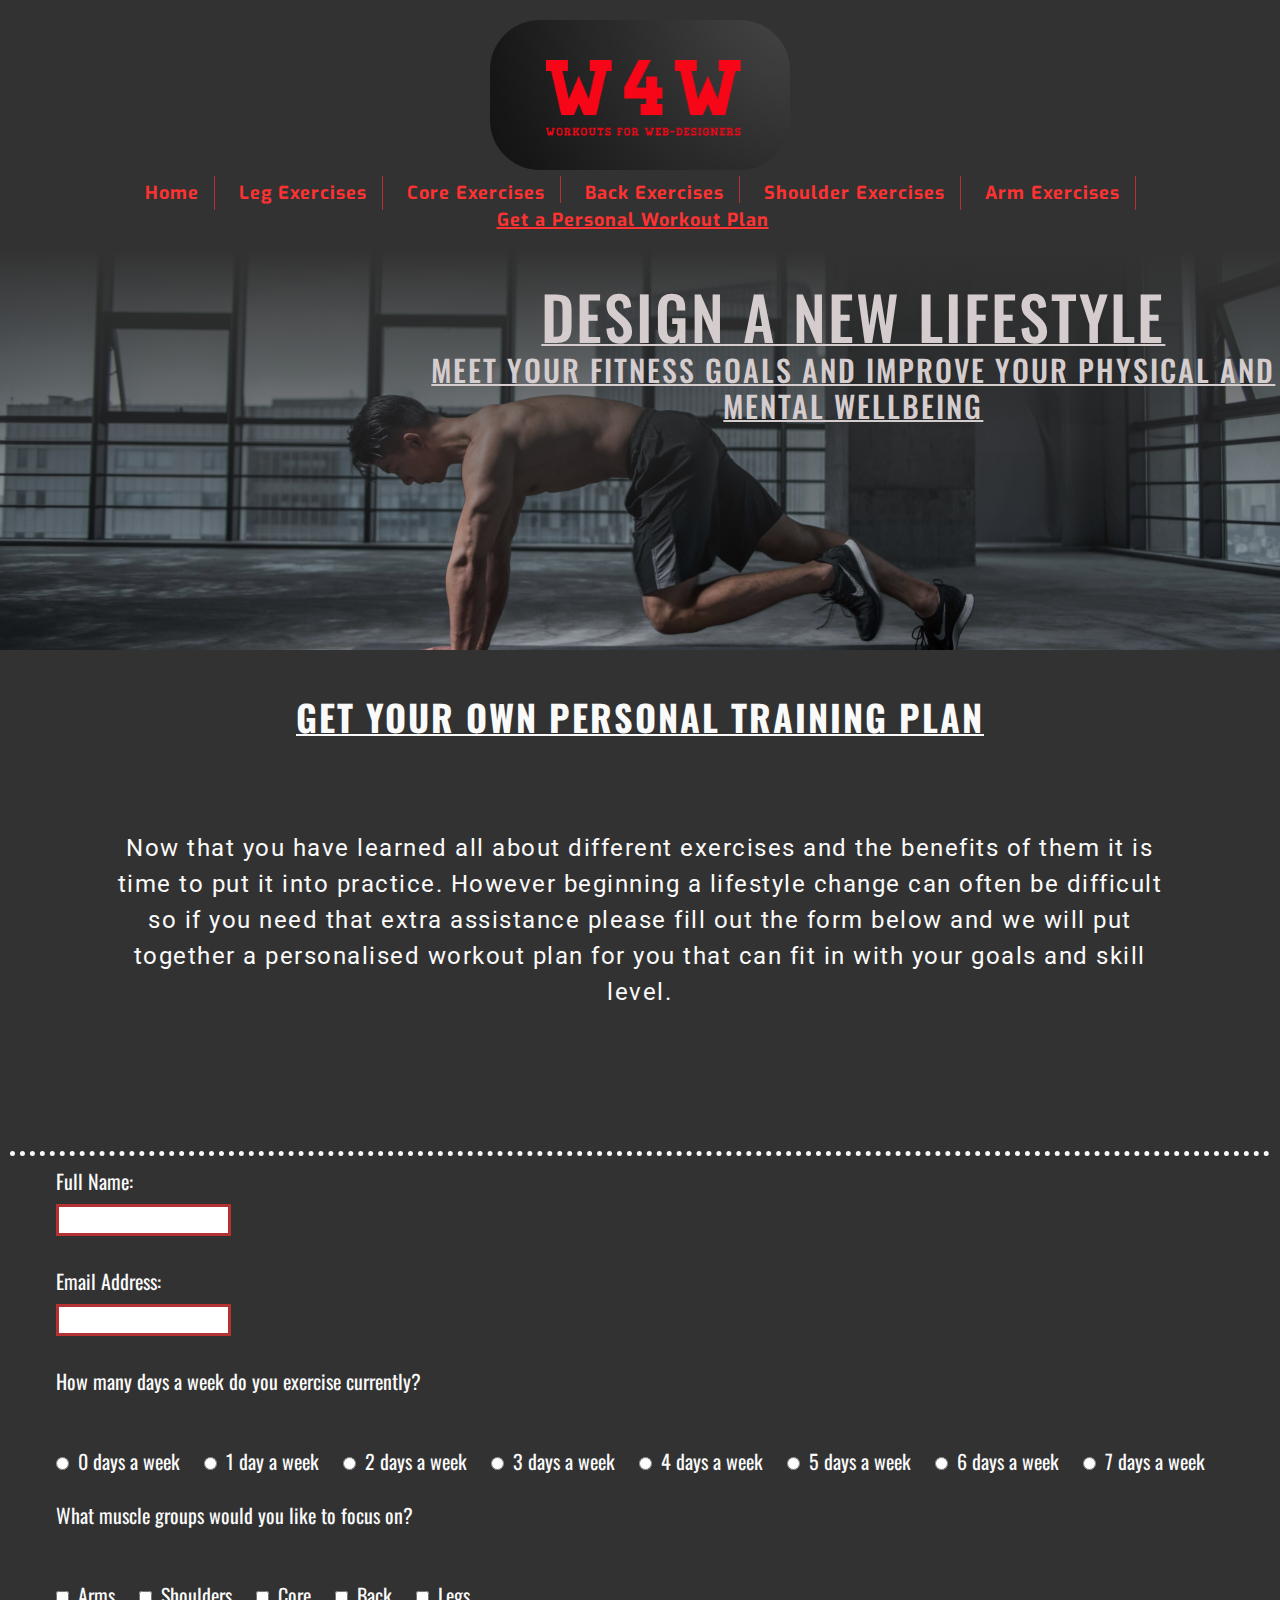
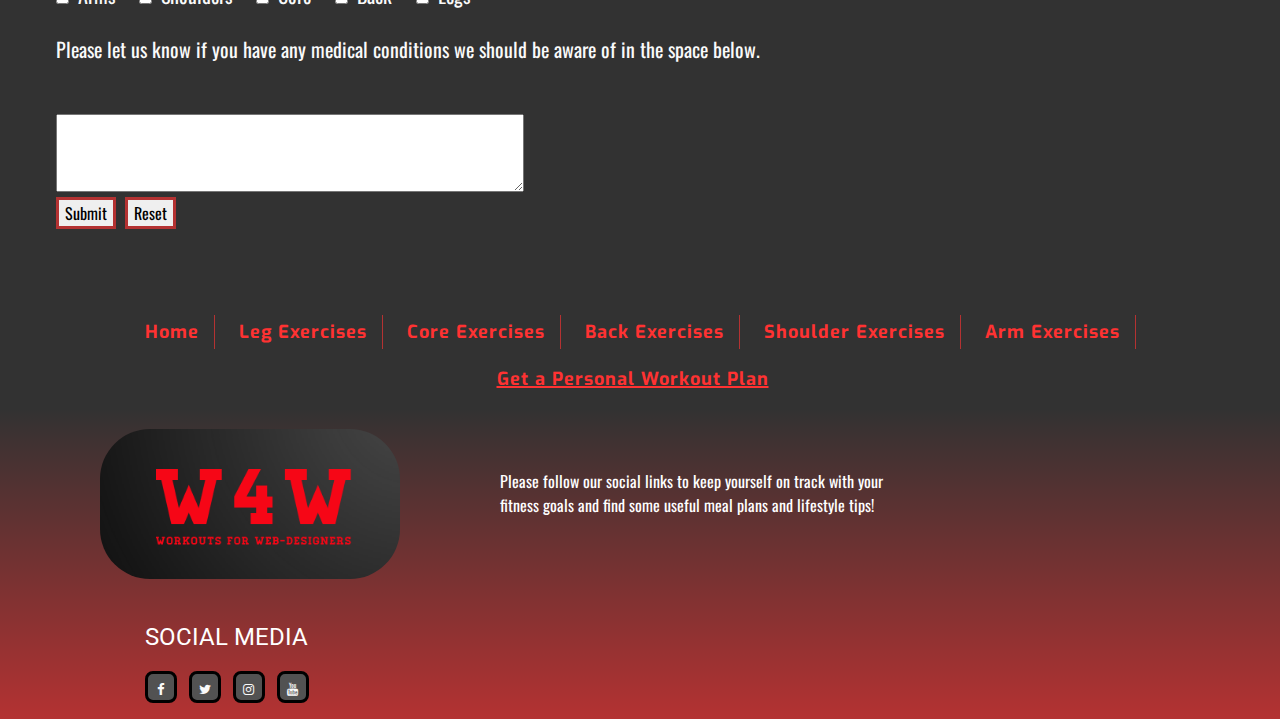
<file: develop-your-workout.html>
<!DOCTYPE html>
<html lang="en">
<head>
    <meta charset="UTF-8">
    <meta http-equiv="X-UA-Compatible" content="IE=edge">
    <meta name="viewport" content="width=device-width, initial-scale=1.0">
    <meta name="description" content="Exercises for web developers">
    <meta name="keywords" content="Arm-exercises, Back-exercises, Core-exercises, Shoulder-exercises, Leg-exercises, Personal-Training">
    <meta name="author" content="Morgan Jenkins">
    <link rel="stylesheet" href="https://maxcdn.bootstrapcdn.com/bootstrap/4.2.1/css/bootstrap.min.css" type="text/css">
    <link rel="stylesheet" href="https://maxcdn.bootstrapcdn.com/font-awesome/4.7.0/css/font-awesome.min.css" type="text/css">
    <link rel="stylesheet" href="assets/styles.css" type="text/css">
    <title>Workouts for web designers</title>
</head>
<body>
    <header>
        <div class="row no-gutters header-style">
            <a class="col-md-12 header-logo center" href="index.html" aria-label="Return to the home page"></a>
            <div class="col-md-12 upper-banner bg-color-upper-banner">
                <ul>
                    <li>
                        <a href="index.html" class="menu-item divider" aria-label="Link to the Home page">Home</a> 
                     </li>
                     <li>
                         <a href="legs.html" class="menu-item divider" aria-label="Link to the Leg exercise page">Leg Exercises</a> 
                      </li>
                      <li>
                         <a href="core.html" class="menu-item divider" aria-label="Link to the Core exercise page">Core Exercises</a> 
                      </li>
                      <li>
                         <a href="back.html" class="menu-item divider" aria-label="Link to the Back exercise page">Back Exercises</a> 
                      </li>
                      <li>
                         <a href="shoulders.html" class="menu-item divider" aria-label="Link to the Shoulder exercise page">Shoulder Exercises</a> 
                      </li>
                      <li>
                         <a href="arms.html" class="menu-item divider" aria-label="Link to the Arm exercise page">Arm Exercises</a> 
                      </li>
                      <li>
                         <a href="develop-your-workout.html" class="menu-item current" aria-label="Link to the Personal workout page">Get a Personal Workout Plan</a> 
                      </li>                   
                </ul>
            </div>
                <div class="col-md-12 banner">
                    <div class="banner-header col-md-8 uppercase">
                        <h1 class="underline">Design a new lifestyle</h1>
                        <h2 class="underline">Meet your fitness goals and improve your physical and mental wellbeing</h2>
                    </div>
                </div>
            </div>
    </header>
    <section class="bg-section">
        <div class="row no-gutters">
            <div class="col-md-12 section-blurb-title">
                <p>Get your own personal training plan</p>
            </div>
            <div class="col-md-1"></div>
            <div class="col-md-10 section-blurb-explainer">
                <p>Now that you have learned all about different exercises and the benefits of them it is time to put it into practice. However beginning a lifestyle change can often be difficult so if you need that extra assistance please fill out the form below and we will put together a personalised workout plan for you that can fit in with your goals and skill level.</p>
            </div>
            <div class="col-md-1"></div>
        </div>
        <div class="personal-training">
            <form action="index.html" method="get">
                <label for="name">Full Name:</label><br>
                <input type="text" id="name" name="name" aria-label="Full-name" required><br>
                <label for="email">Email Address:</label><br>
                <input type="text" id="email" name="email" aria-label="Email-address" required><br>
                <p class="personal-training-text">How many days a week do you exercise currently?</p><br>
                <input type="radio" id="0-days" name="frequency" value="0-days">
                <label for="0-days" aria-label="0 days a week">0 days a week</label><br class="mobile-break">
                <input type="radio" id="1-days" name="frequency" value="1-days">
                <label for="1-days" aria-label="1 day a week">1 day a week</label><br class="mobile-break">
                <input type="radio" id="2-days" name="frequency" value="2-days">
                <label for="2-days" aria-label="2 days a week">2 days a week</label><br class="mobile-break">
                <input type="radio" id="3-days" name="frequency" value="3-days">
                <label for="3-days" aria-label="3 days a week">3 days a week</label><br class="mobile-break tablet-break">
                <input type="radio" id="4-days" name="frequency" value="4-days">
                <label for="4-days" aria-label="4 days a week">4 days a week</label><br class="mobile-break">
                <input type="radio" id="5-days" name="frequency" value="5-days">
                <label for="5-days" aria-label="5 days a week">5 days a week</label><br class="mobile-break">
                <input type="radio" id="6-days" name="frequency" value="6-days">
                <label for="6-days" aria-label="6 days a week">6 days a week</label><br class="mobile-break awkward-break">
                <input type="radio" id="7-days" name="frequency" value="7-days">
                <label for="7-days" aria-label="7 Days a week">7 days a week</label><br><br class="mobile-break">
                <p class="personal-training-text">What muscle groups would you like to focus on?</p><br>
                <input type="checkbox" id="arms" name="exercise" value="arms">
                <label for="arms" aria-label="Arms">Arms</label>
                <input type="checkbox" id="shoulders" name="exercise" value="shoulders">
                <label for="shoulders" aria-label="Shoulders">Shoulders</label>
                <input type="checkbox" id="core" name="exercise" value="core">
                <label for="core" aria-label="Core">Core</label>
                <input type="checkbox" id="back" name="exercise" value="back">
                <label for="back" aria-label="Back">Back</label><br class="mobile-break">
                <input type="checkbox" id="legs" name="exercise" value="legs">
                <label for="legs" aria-label="Lega">Legs</label><br>
                <p class="personal-training-text">Please let us know if you have any medical conditions we should be aware of in the space below.</p><br>
                <textarea aria-label="medical information text-area" id="medical" name="medical" rows="3" cols="60"></textarea><br>
                <input type="submit" value="Submit">
                <input type="reset" value="Reset">
            </form>
        </div>
        <div class="col-md-12 upper-banner bg-color-upper-banner">
            <ul>
                <li>
                    <a href="index.html" class="menu-item divider" aria-label="Link to the Home page">Home</a> 
                 </li>
                 <li>
                     <a href="legs.html" class="menu-item divider" aria-label="Link to the Leg exercise page">Leg Exercises</a> 
                  </li>
                  <li>
                     <a href="core.html" class="menu-item divider" aria-label="Link to the Core exercise page">Core Exercises</a> 
                  </li>
                  <li>
                     <a href="back.html" class="menu-item divider" aria-label="Link to the Back exercise page">Back Exercises</a> 
                  </li>
                  <li>
                     <a href="shoulders.html" class="menu-item divider" aria-label="Link to the Shoulder exercise page">Shoulder Exercises</a> 
                  </li>
                  <li>
                     <a href="arms.html" class="menu-item divider" aria-label="Link to the Arm exercise page">Arm Exercises</a> 
                  </li>
                  <li>
                     <a href="develop-your-workout.html" class="menu-item current" aria-label="Link to the Personal workout page">Get a Personal Workout Plan</a> 
                  </li>                   
            </ul>
        </div>
    </section>
    <footer class="container-fluid">
        <div id="footer-details" class="row no-gutters">
            <div class="col-sm-4 col-md-4 logo">
                <a href="index.html" aria-label="Return to the home page"></a>
            </div>
            <div class="col-sm-4 col-md-4 footer-message">
                <p>Please follow our social links to keep yourself on track with your fitness goals and find some useful meal plans and lifestyle tips!</p>
            </div>
            <div class="col-sm-4 col-md-4 social">
                <p class="uppercase social-links-title">Social Media</p>
                <ul class="list-inline social-links">
                    <li class="list-inline-item">
                        <a target="_blank" href="https://www.facebook.com/">
                            <i class="fa fa-facebook" aria-hidden="true"></i>
                            <span class="sr-only">Facebook</span>
                        </a>
                    </li>
                    <li class="list-inline-item">
                        <a target="_blank" href="https://www.twitter.com">
                            <i class="fa fa-twitter" aria-hidden="true"></i>
                            <span class="sr-only">Twitter</span>
                        </a>
                    </li>
                    <li class="list-inline-item">
                        <a target="_blank" href="https://www.instagram.com">
                            <i class="fa fa-instagram" aria-hidden="true"></i>
                            <span class="sr-only">Instagram</span>
                        </a>
                    </li>
                    <li class="list-inline-item">
                        <a target="_blank" href="https://www.youtube.com">
                            <i class="fa fa-youtube" aria-hidden="true"></i>
                            <span class="sr-only">YouTube</span>
                        </a>
                    </li>
                </ul>
            </div>
        </div>
    </footer>
</body>
</html>
</file>
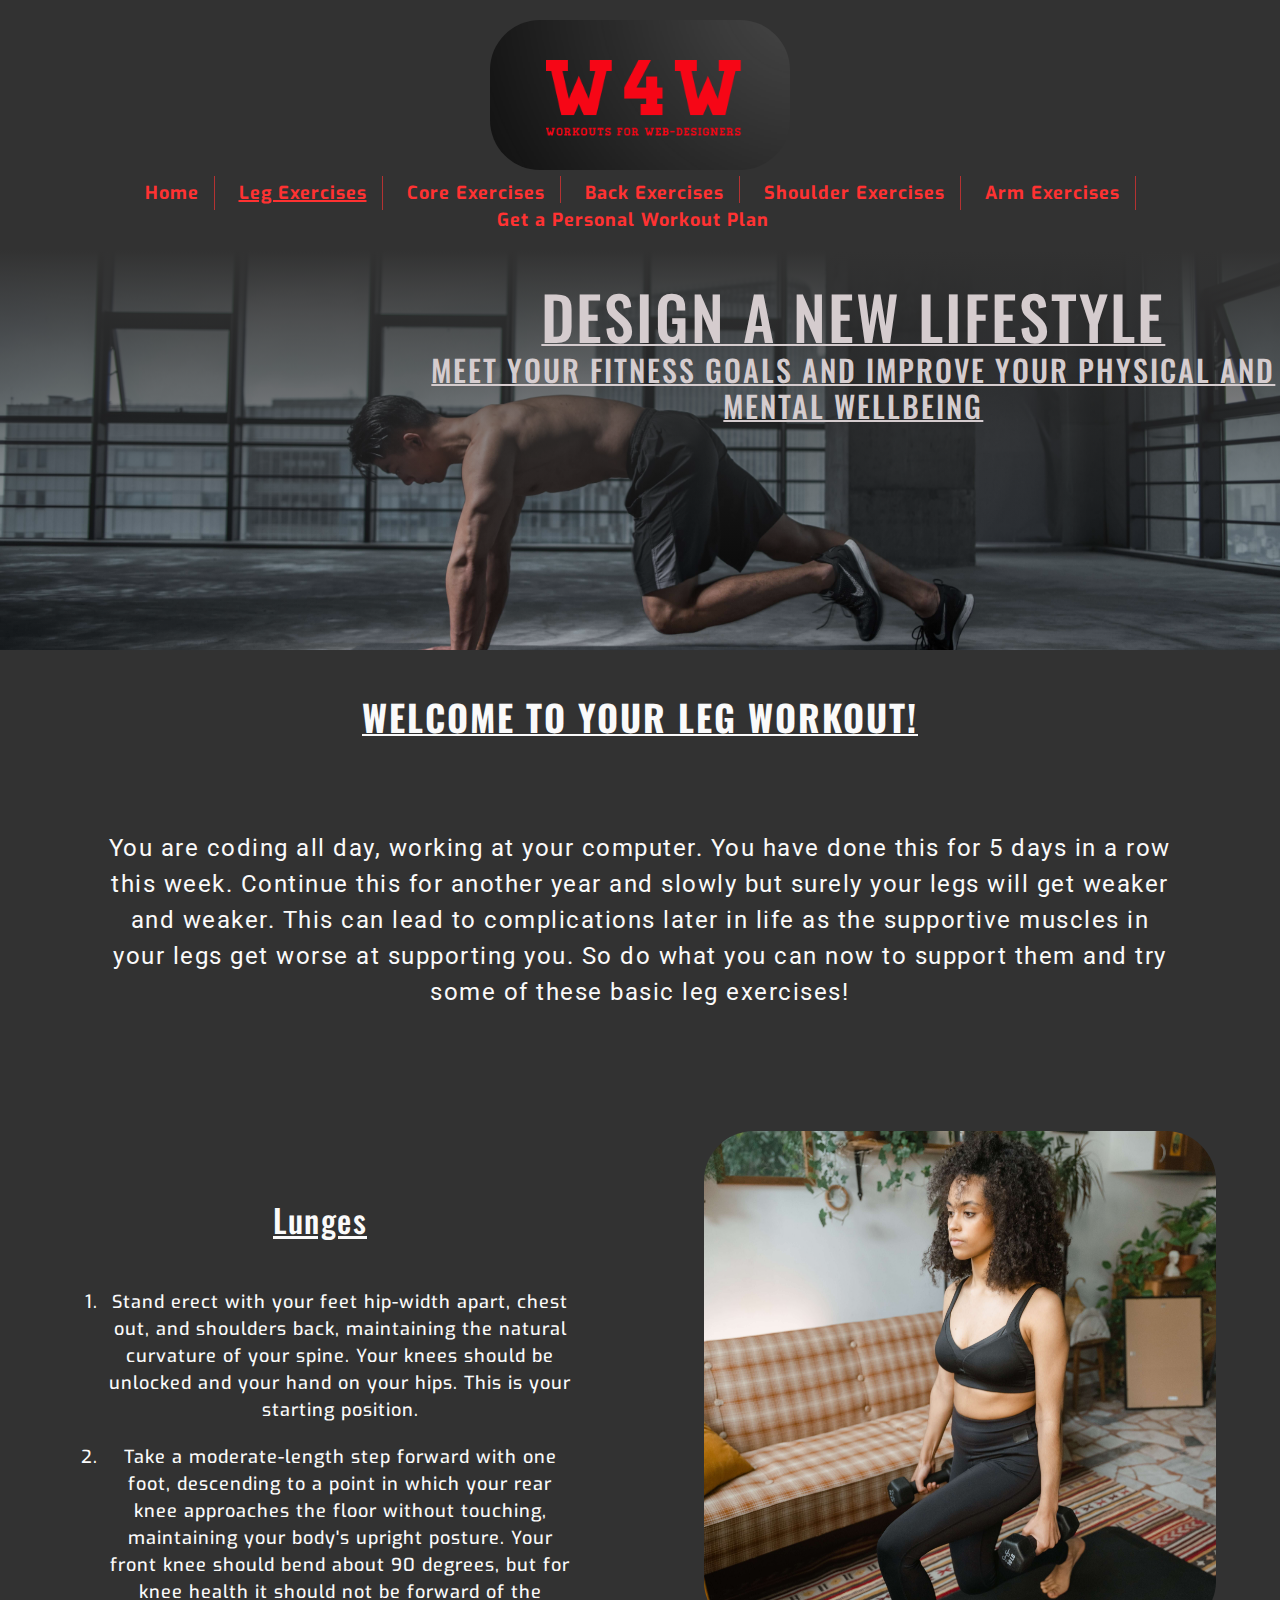
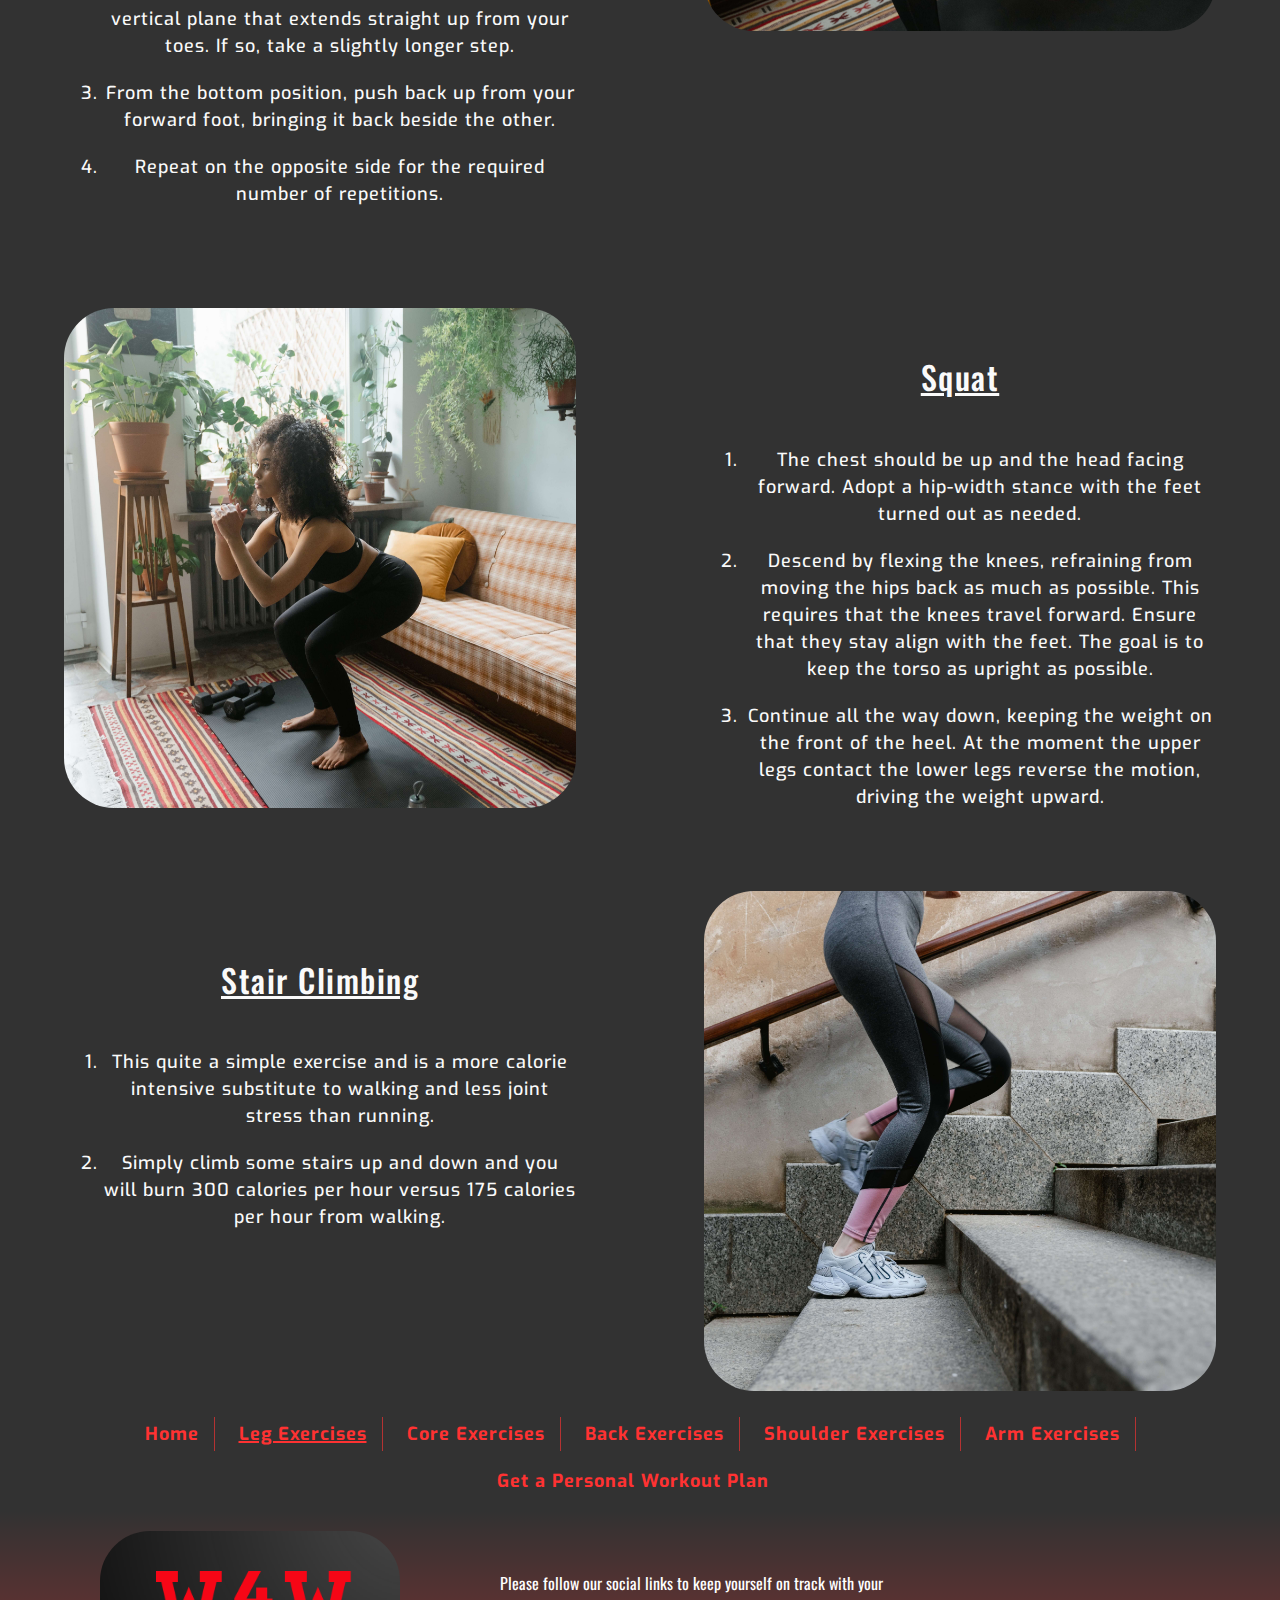
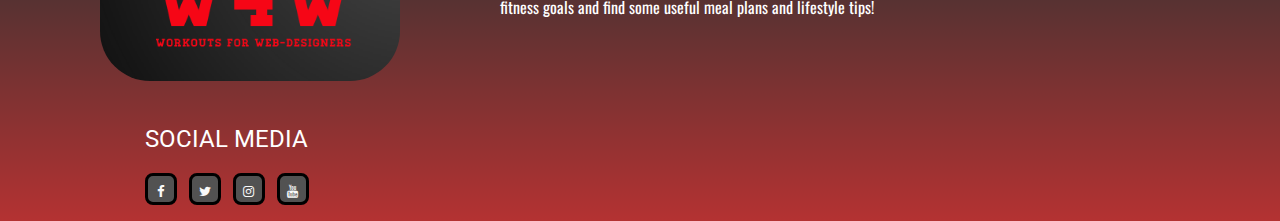
<file: legs.html>
<!DOCTYPE html>
<html lang="en">
<head>
    <meta charset="UTF-8">
    <meta http-equiv="X-UA-Compatible" content="IE=edge">
    <meta name="viewport" content="width=device-width, initial-scale=1.0">
    <meta name="description" content="Exercises for web developers">
    <meta name="keywords" content="Arm-exercises, Back-exercises, Core-exercises, Shoulder-exercises, Leg-exercises, Personal-Training">
    <meta name="author" content="Morgan Jenkins">
    <link rel="stylesheet" href="https://maxcdn.bootstrapcdn.com/bootstrap/4.2.1/css/bootstrap.min.css" type="text/css">
    <link rel="stylesheet" href="https://maxcdn.bootstrapcdn.com/font-awesome/4.7.0/css/font-awesome.min.css" type="text/css">
    <link rel="stylesheet" href="assets/styles.css" type="text/css">
    <title>Workouts for web designers</title>
</head>
<body>
    <header>
        <div class="row no-gutters header-style">
            <a class="col-md-12 header-logo center" href="index.html" aria-label="Return to the home page"></a>
            <div class="col-md-12 upper-banner bg-color-upper-banner">
                <ul>
                    <li>
                        <a href="index.html" class="menu-item divider" aria-label="Link to the Home page">Home</a> 
                     </li>
                     <li>
                         <a href="legs.html" class="menu-item divider current" aria-label="Link to the Leg exercise page">Leg Exercises</a> 
                      </li>
                      <li>
                         <a href="core.html" class="menu-item divider" aria-label="Link to the Core exercise page">Core Exercises</a> 
                      </li>
                      <li>
                         <a href="back.html" class="menu-item divider" aria-label="Link to the Back exercise page">Back Exercises</a> 
                      </li>
                      <li>
                         <a href="shoulders.html" class="menu-item divider" aria-label="Link to the Shoulder exercise page">Shoulder Exercises</a> 
                      </li>
                      <li>
                         <a href="arms.html" class="menu-item divider" aria-label="Link to the Arm exercise page">Arm Exercises</a> 
                      </li>
                      <li>
                         <a href="develop-your-workout.html" class="menu-item" aria-label="Link to the Personal workout page">Get a Personal Workout Plan</a> 
                      </li>                   
                </ul>
            </div>
                <div class="col-md-12 banner">
                    <div class="banner-header col-md-8 uppercase">
                        <h1 class="underline">Design a new lifestyle</h1>
                        <h2 class="underline">Meet your fitness goals and improve your physical and mental wellbeing</h2>
                    </div>
                </div>
            </div>
    </header>
    <section class="bg-section">
        <div class="row no-gutters">
            <div class="col-md-12 section-blurb-title">
                <p>Welcome to your Leg workout!</p>
            </div>
            <div class="col-md-1"></div>
            <div class="col-md-10 section-blurb-explainer">
                <p>You are coding all day, working at your computer. You have done this for 5 days in a row this week. Continue this for another year and slowly but surely your legs will get weaker and weaker. This can lead to complications later in life as the supportive muscles in your legs get worse at supporting you. So do what you can now to support them and try some of these basic leg exercises!</p>
            </div>
            <div class="col-md-1"></div>
        </div>
        <div class="row no-gutters">
            <div class="col-md-6">
                <h2 class="section-blurb-left-heading">Lunges</h2>
                <ol class="section-blurb-left mobile-list-style">
                    <li>Stand erect with your feet hip-width apart, chest out, and shoulders back, maintaining the natural curvature of your spine. Your knees should be unlocked and your hand on your hips. This is your starting position.</li>
                    <li>Take a moderate-length step forward with one foot, descending to a point in which your rear knee approaches the floor without touching, maintaining your body's upright posture. Your front knee should bend about 90 degrees, but for knee health it should not be forward of the vertical plane that extends straight up from your toes. If so, take a slightly longer step.</li>
                    <li>From the bottom position, push back up from your forward foot, bringing it back beside the other.</li>
                    <li>Repeat on the opposite side for the required number of repetitions.</li>
                </ol>
            </div>
            <div class="col-md-6">
                    <div class="section-blurb-left-image lunge"></div>    
            </div>
        </div>
        <div class="row no-gutters exercise-spacer wrapper">
            <div class="col-md-6">
                <div class="section-blurb-right-image squat"></div>
            </div>
            <div class="col-md-6">
                <h2 class="section-blurb-right-heading">Squat</h2>
                <ol class="section-blurb-right mobile-list-style">
                    <li>The chest should be up and the head facing forward. Adopt a hip-width stance with the feet turned out as needed.</li>
                    <li>Descend by flexing the knees, refraining from moving the hips back as much as possible. This requires that the knees travel forward. Ensure that they stay align with the feet. The goal is to keep the torso as upright as possible.</li>
                    <li>Continue all the way down, keeping the weight on the front of the heel. At the moment the upper legs contact the lower legs reverse the motion, driving the weight upward.</li>
                </ol>      
            </div>
        </div>
        <div class="row no-gutters exercise-spacer">
            <div class="col-md-6">
                <h2 class="section-blurb-left-heading">Stair Climbing</h2>
                <ol class="section-blurb-right mobile-list-style">
                    <li>This quite a simple exercise and is a more calorie intensive substitute to walking and less joint stress than running.</li>
                    <li>Simply climb some stairs up and down and you will burn 300 calories per hour versus 175 calories per hour from walking.</li>
                </ol>
            </div>
            <div class="col-md-6">
                    <div class="section-blurb-left-image stair-climbing"></div>    
            </div>
        </div>
        <div class="col-md-12 upper-banner bg-color-upper-banner">
            <ul>
                <li>
                    <a href="index.html" class="menu-item divider" aria-label="Link to the Home page">Home</a> 
                 </li>
                 <li>
                     <a href="legs.html" class="menu-item divider current" aria-label="Link to the Leg exercise page">Leg Exercises</a> 
                  </li>
                  <li>
                     <a href="core.html" class="menu-item divider" aria-label="Link to the Core exercise page">Core Exercises</a> 
                  </li>
                  <li>
                     <a href="back.html" class="menu-item divider" aria-label="Link to the Back exercise page">Back Exercises</a> 
                  </li>
                  <li>
                     <a href="shoulders.html" class="menu-item divider" aria-label="Link to the Shoulder exercise page">Shoulder Exercises</a> 
                  </li>
                  <li>
                     <a href="arms.html" class="menu-item divider" aria-label="Link to the Arm exercise page">Arm Exercises</a> 
                  </li>
                  <li>
                     <a href="develop-your-workout.html" class="menu-item" aria-label="Link to the Personal workout page">Get a Personal Workout Plan</a> 
                  </li>                   
            </ul>
        </div>
    </section>
    <footer class="container-fluid">
        <div id="footer-details" class="row no-gutters">
            <div class="col-sm-4 col-md-4 logo">
                <a href="index.html" aria-label="Return to the home page"></a>
            </div>
            <div class="col-sm-4 col-md-4 footer-message">
                <p>Please follow our social links to keep yourself on track with your fitness goals and find some useful meal plans and lifestyle tips!</p>
            </div>
            <div class="col-sm-4 col-md-4 social">
                <p class="uppercase social-links-title">Social Media</p>
                <ul class="list-inline social-links">
                    <li class="list-inline-item">
                        <a target="_blank" href="https://www.facebook.com/">
                            <i class="fa fa-facebook" aria-hidden="true"></i>
                            <span class="sr-only">Facebook</span>
                        </a>
                    </li>
                    <li class="list-inline-item">
                        <a target="_blank" href="https://www.twitter.com">
                            <i class="fa fa-twitter" aria-hidden="true"></i>
                            <span class="sr-only">Twitter</span>
                        </a>
                    </li>
                    <li class="list-inline-item">
                        <a target="_blank" href="https://www.instagram.com">
                            <i class="fa fa-instagram" aria-hidden="true"></i>
                            <span class="sr-only">Instagram</span>
                        </a>
                    </li>
                    <li class="list-inline-item">
                        <a target="_blank" href="https://www.youtube.com">
                            <i class="fa fa-youtube" aria-hidden="true"></i>
                            <span class="sr-only">YouTube</span>
                        </a>
                    </li>
                </ul>
            </div>
        </div>
    </footer>
</body>
</html>
</file>
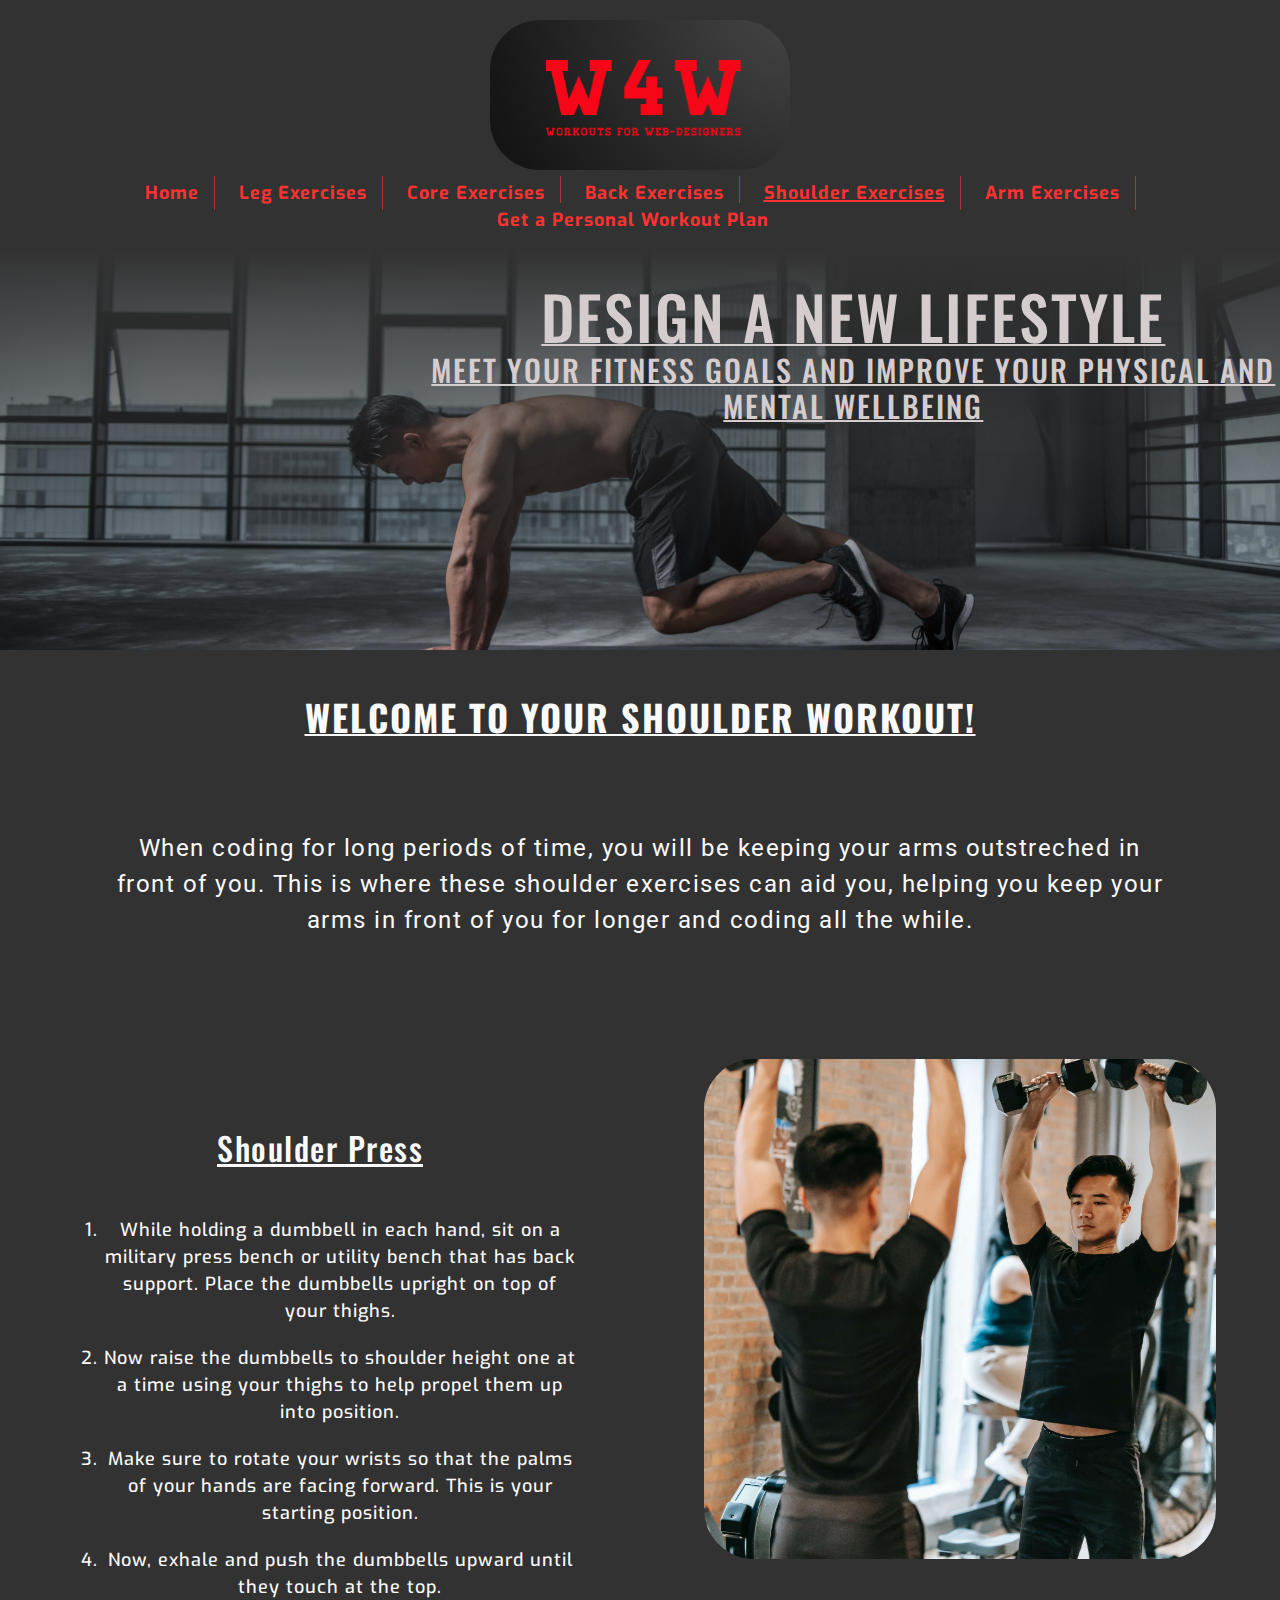
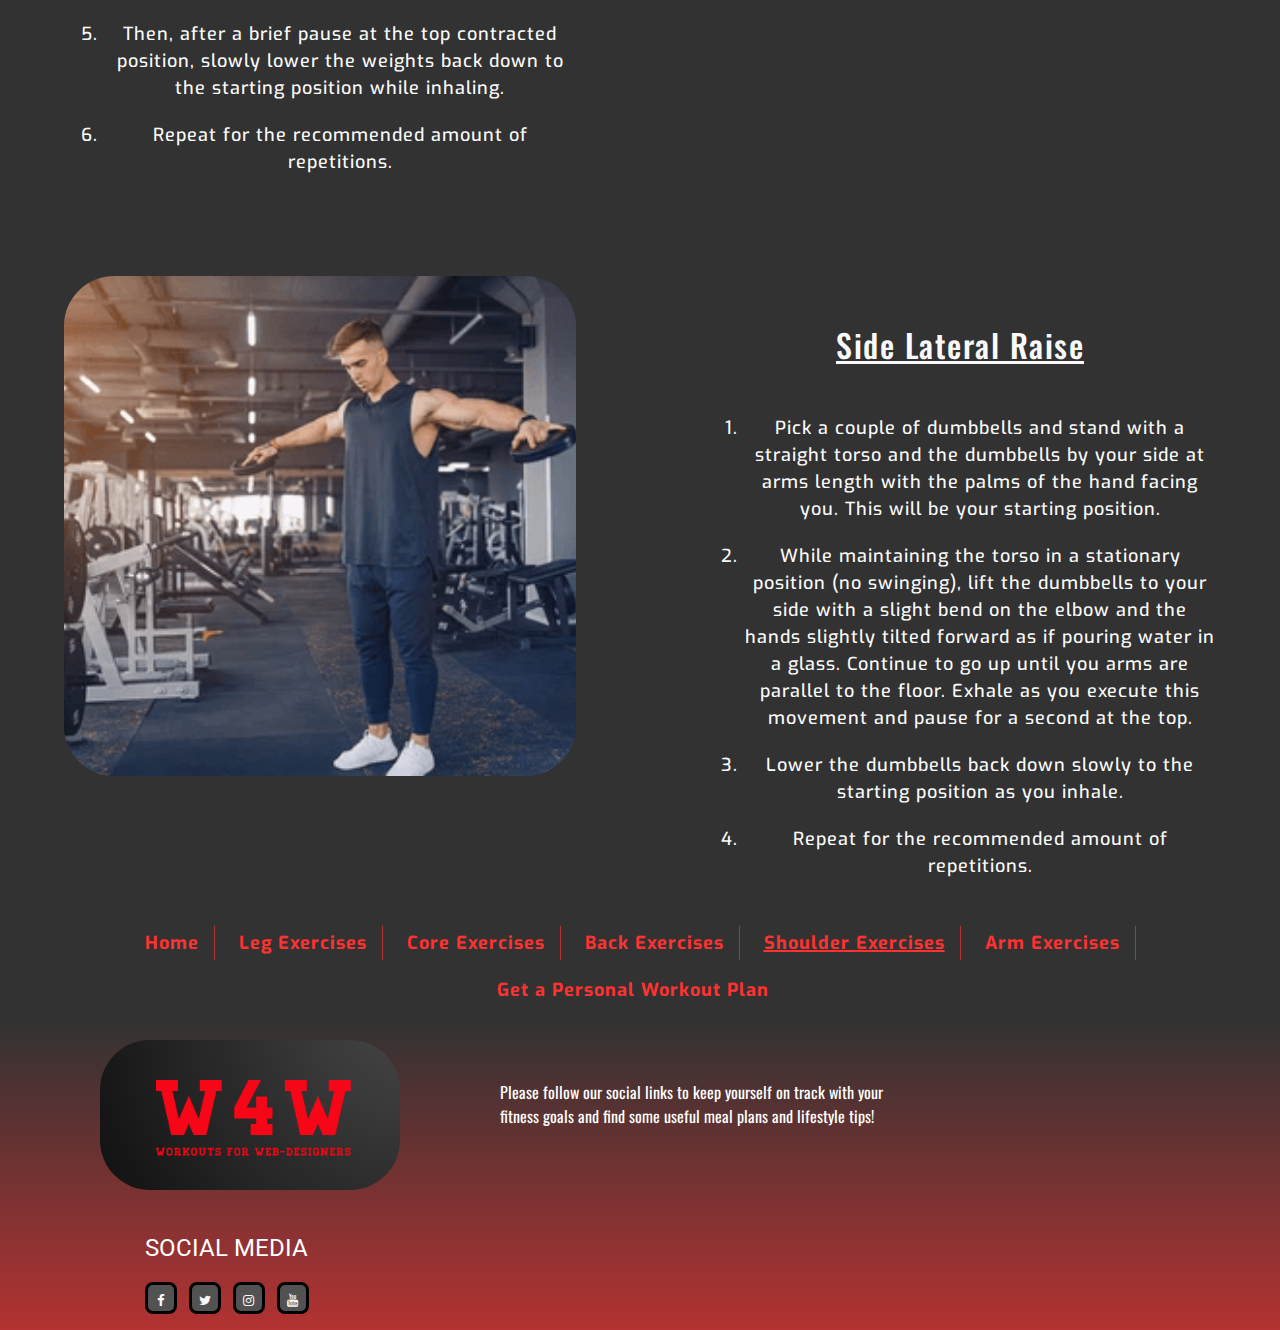
<file: shoulders.html>
<!DOCTYPE html>
<html lang="en">
<head>
    <meta charset="UTF-8">
    <meta http-equiv="X-UA-Compatible" content="IE=edge">
    <meta name="viewport" content="width=device-width, initial-scale=1.0">
    <meta name="description" content="Exercises for web developers">
    <meta name="keywords" content="Arm-exercises, Back-exercises, Core-exercises, Shoulder-exercises, Leg-exercises, Personal-Training">
    <meta name="author" content="Morgan Jenkins">
    <link rel="stylesheet" href="https://maxcdn.bootstrapcdn.com/bootstrap/4.2.1/css/bootstrap.min.css" type="text/css">
    <link rel="stylesheet" href="https://maxcdn.bootstrapcdn.com/font-awesome/4.7.0/css/font-awesome.min.css" type="text/css">
    <link rel="stylesheet" href="assets/styles.css" type="text/css">
    <title>Workouts for web designers</title>
</head>
<body>
    <header>
        <div class="row no-gutters header-style">
            <a class="col-md-12 header-logo center" href="index.html" aria-label="Return to the home page"></a>
            <div class="col-md-12 upper-banner bg-color-upper-banner">
                <ul>
                    <li>
                        <a href="index.html" class="menu-item divider" aria-label="Link to the Home page">Home</a> 
                     </li>
                     <li>
                         <a href="legs.html" class="menu-item divider" aria-label="Link to the Leg exercise page">Leg Exercises</a> 
                      </li>
                      <li>
                         <a href="core.html" class="menu-item divider" aria-label="Link to the Core exercise page">Core Exercises</a> 
                      </li>
                      <li>
                         <a href="back.html" class="menu-item divider" aria-label="Link to the Back exercise page">Back Exercises</a> 
                      </li>
                      <li>
                         <a href="shoulders.html" class="menu-item divider current" aria-label="Link to the Shoulder exercise page">Shoulder Exercises</a> 
                      </li>
                      <li>
                         <a href="arms.html" class="menu-item divider" aria-label="Link to the Arm exercise page">Arm Exercises</a> 
                      </li>
                      <li>
                         <a href="develop-your-workout.html" class="menu-item" aria-label="Link to the Personal workout page">Get a Personal Workout Plan</a> 
                      </li>                   
                </ul>
            </div>
                <div class="col-md-12 banner">
                    <div class="banner-header col-md-8 uppercase">
                        <h1 class="underline">Design a new lifestyle</h1>
                        <h2 class="underline">Meet your fitness goals and improve your physical and mental wellbeing</h2>
                    </div>
                </div>
            </div>
    </header>
    <section class="bg-section">
        <div class="row no-gutters">
            <div class="col-md-12 section-blurb-title">
                <p>Welcome to your Shoulder workout!</p>
            </div>
            <div class="col-md-1"></div>
            <div class="col-md-10 section-blurb-explainer">
                <p>When coding for long periods of time, you will be keeping your arms outstreched in front of you. This is where these shoulder exercises can aid you, helping you keep your arms in front of you for longer and coding all the while.</p>
            </div>
            <div class="col-md-1"></div>
        </div>
        <div class="row no-gutters">
            <div class="col-md-6">
                <h2 class="section-blurb-left-heading">Shoulder Press</h2>
                <ol class="section-blurb-left mobile-list-style">
                    <li>While holding a dumbbell in each hand, sit on a military press bench or utility bench that has back support. Place the dumbbells upright on top of your thighs.</li>
                    <li>Now raise the dumbbells to shoulder height one at a time using your thighs to help propel them up into position.</li>
                    <li>Make sure to rotate your wrists so that the palms of your hands are facing forward. This is your starting position.</li>
                    <li>Now, exhale and push the dumbbells upward until they touch at the top.</li>
                    <li>Then, after a brief pause at the top contracted position, slowly lower the weights back down to the starting position while inhaling.</li>
                    <li>Repeat for the recommended amount of repetitions.</li>
                </ol>
            </div>
            <div class="col-md-6">
                    <div class="section-blurb-left-image shoulder-press"></div>    
            </div>
        </div>
        <div class="row no-gutters exercise-spacer wrapper">
            <div class="col-md-6">
                <div class="section-blurb-right-image lateral-raise"></div>
            </div>
            <div class="col-md-6">
                <h2 class="section-blurb-right-heading">Side Lateral Raise</h2>
                <ol class="section-blurb-right mobile-list-style">
                    <li>Pick a couple of dumbbells and stand with a straight torso and the dumbbells by your side at arms length with the palms of the hand facing you. This will be your starting position.</li>
                    <li>While maintaining the torso in a stationary position (no swinging), lift the dumbbells to your side with a slight bend on the elbow and the hands slightly tilted forward as if pouring water in a glass. Continue to go up until you arms are parallel to the floor. Exhale as you execute this movement and pause for a second at the top.</li>
                    <li>Lower the dumbbells back down slowly to the starting position as you inhale.</li>
                    <li>Repeat for the recommended amount of repetitions.</li>
                </ol>      
            </div>
        </div>
        <div class="col-md-12 upper-banner bg-color-upper-banner">
            <ul>
                <li>
                    <a href="index.html" class="menu-item divider" aria-label="Link to the Home page">Home</a> 
                 </li>
                 <li>
                     <a href="legs.html" class="menu-item divider" aria-label="Link to the Leg exercise page">Leg Exercises</a> 
                  </li>
                  <li>
                     <a href="core.html" class="menu-item divider" aria-label="Link to the Core exercise page">Core Exercises</a> 
                  </li>
                  <li>
                     <a href="back.html" class="menu-item divider" aria-label="Link to the Back exercise page">Back Exercises</a> 
                  </li>
                  <li>
                     <a href="shoulders.html" class="menu-item divider current" aria-label="Link to the Shoulder exercise page">Shoulder Exercises</a> 
                  </li>
                  <li>
                     <a href="arms.html" class="menu-item divider" aria-label="Link to the Arm exercise page">Arm Exercises</a> 
                  </li>
                  <li>
                     <a href="develop-your-workout.html" class="menu-item" aria-label="Link to the Personal workout page">Get a Personal Workout Plan</a> 
                  </li>                   
            </ul>
        </div>
    </section>
    <footer class="container-fluid">
        <div id="footer-details" class="row no-gutters">
            <div class="col-sm-4 col-md-4 logo">
                <a href="index.html" aria-label="Return to the home page"></a>
            </div>
            <div class="col-sm-4 col-md-4 footer-message">
                <p>Please follow our social links to keep yourself on track with your fitness goals and find some useful meal plans and lifestyle tips!</p>
            </div>
            <div class="col-sm-4 col-md-4 social">
                <p class="uppercase social-links-title">Social Media</p>
                <ul class="list-inline social-links">
                    <li class="list-inline-item">
                        <a target="_blank" href="https://www.facebook.com/">
                            <i class="fa fa-facebook" aria-hidden="true"></i>
                            <span class="sr-only">Facebook</span>
                        </a>
                    </li>
                    <li class="list-inline-item">
                        <a target="_blank" href="https://www.twitter.com">
                            <i class="fa fa-twitter" aria-hidden="true"></i>
                            <span class="sr-only">Twitter</span>
                        </a>
                    </li>
                    <li class="list-inline-item">
                        <a target="_blank" href="https://www.instagram.com">
                            <i class="fa fa-instagram" aria-hidden="true"></i>
                            <span class="sr-only">Instagram</span>
                        </a>
                    </li>
                    <li class="list-inline-item">
                        <a target="_blank" href="https://www.youtube.com">
                            <i class="fa fa-youtube" aria-hidden="true"></i>
                            <span class="sr-only">YouTube</span>
                        </a>
                    </li>
                </ul>
            </div>
        </div>
    </footer>
</body>
</html>
</file>
<file: assets/styles.css>
@import url('https://fonts.googleapis.com/css?family=Roboto:100,200,300,400,500,600,700|Exo:100,200,300,400,500,600,700|Oswald:100,200,300,400,500,600,700');

/*------------Colors----------*/
.bg-color-upper-banner{
    background: rgba(50, 50, 50, 1.0)
}

.bg-color-footer{
    background: rgb(180, 50, 50);
}

.bg-section{
    background: rgb(50,50,50);
}

body{
    background-color: rgb(50,50,50) !important;
}

/*------------Header Structure----------*/

h1,
h2,
h3,
h4{
    margin: 0;
}

.underline{
    text-decoration: underline;
    text-decoration-thickness: 1.5px;
}

.current{
    text-decoration: underline;
    text-decoration-thickness: 2px;
}

.container-fluid{
    width: 100%;
    padding-right: 0;
    padding-left: 0;
    margin-right: auto;
    margin-left: 0;
}

.uppercase{
    text-transform: uppercase;
}

.upper-banner{
    min-height: 50px;
    text-align: center;
}

.col-md-12{
    margin: 0;
}

.header-style{
    background-color: rgb(50,50,50);
    margin-top: 20px;
}

.header-logo{
    background: url("../assets/images/Logo.png");
    background-position: center;
    background-repeat: no-repeat;
    background-size: cover;
    border-radius: 50px;
    min-height: 150px;
    min-width: 200px;
    max-height: 250px;
    max-width: 300px;
}

.center{
    margin: auto;
    width: 50%;
}   
    
.upper-banner ul{
    padding-inline-start: 5px;
    padding-inline-end: 5px;
    margin-top: 10px;
}    

.upper-banner ul li{
    display: flex;
    display: inline-block;
    margin-right: 10px;
    list-style: none;
    padding-left: 5px;
    color: rgb(180, 50, 50);
    font-family: "Exo", sans-serif;
    font-size: large;
    font-weight: 700;
    letter-spacing: 1px;
}

.divider{
    border-right: 1px solid rgb(180, 50, 50);
}

.upper-banner ul li a{
    color: rgba(255, 50, 50, 1.0);
    background: rgb(50,50,50);
    padding: 5px;
    padding-right: 15px;
}

.upper-banner ul li a:hover{
    color: rgba(180,50,50, 0.6);
    text-decoration: none;
}

.menu-item{
   padding: 20px;
}

.banner{
    background-image: linear-gradient(to bottom, rgba(50, 50, 50, 1.0), rgba(50, 50, 50, 0)),  
    url("../assets/images/Banner_image_2.jpg");
    background-position: center;
    background-size: cover;
    background-repeat: no-repeat;
    min-height: 400px;
}

.banner-header{
    float: right;
    padding: 0;   
}

.banner-header{
    font-weight: 600;
    color: rgb(213, 204, 206);
    text-align: center;
    font-family: 'Oswald', sans-serif;
    letter-spacing: 2px;
}

.banner-header h1{
    margin-top: 30px;
    font-size: 60px;
}

.banner-header h2{
    font-size: 30px;
}

/*--------------------------------------------Hover.css*/
.hvr-shutter-out-horizontal:before {
    background: rgb(180, 50, 50);
}

/*--------------------------------------------Index section*/
section{
    margin: 0;
    padding: 0;
}

/*--------------------------------------------Index-section*/
.section-blurb-title{
    color: #fafafa;
    font-family: "Oswald", sans-serif;
    font-weight: 700;
    text-align: center;
    margin-top: 40px;
    margin-bottom: 50px;
    font-size: 36px;
    text-transform: uppercase;
    letter-spacing: 2px;
    text-decoration: underline;
    text-decoration-thickness: 2px;
}

.section-blurb-left-heading{
    color: #fafafa;
    font-family: "Oswald", sans-serif;
    font-weight: 500;
    margin-top: 100px;
    margin-left: 10px;
    margin-right: 10px;
    letter-spacing: 1.5px;
    text-align: center;
    text-decoration: underline;
}

.section-blurb-left {
    color: #fafafa;
    font-family: "Exo", sans-serif;
    font-weight: 500;
    max-width: 80%;
    margin: auto;
    margin-top: 50px;
    text-align: center;
    font-size: 18px;
    letter-spacing: 1px;
}

.section-blurb-left-image{
    background-image: url("../assets/images/Crouched_over_computer.jpg");
    background-position: center;
    background-size: cover;
    background-repeat: no-repeat;
    max-width: 80%;
    margin: auto;
    margin-top: 30px;
    min-height: 500px;
    border-radius: 50px;
}

.section-blurb-right-heading{
    color: #fafafa;
    font-family: "Oswald", sans-serif;
    font-weight: 500;
    margin-top: 100px;
    margin-left: 10px;
    margin-right: 10px;
    letter-spacing: 1.5px;
    text-align: center;
    text-decoration: underline;
}

.section-blurb-right {
    color: #fafafa;
    font-family: "Exo", sans-serif;
    font-weight: 500;
    max-width: 80%;
    margin: auto;
    margin-top: 50px;
    text-align: center;
    font-size: 18px;
    letter-spacing: 1px;
}

.section-blurb-right-image{
    background-image: url("../assets/images/Mental_and_physical_wellbeing.jpg");
    background-position: center;
    background-size: cover;
    background-repeat: no-repeat;
    max-width: 80%;
    margin: auto;
    margin-top: 50px;
    min-height: 500px;
    border-radius: 50px;
}

.call-to-action {
    color: #fafafa;
    font-family: "Roboto", sans-serif;
    font-weight: 500;
    text-align: center;
    margin-top: 80px;
    margin-bottom: 50px;
    font-size: 28px;
    text-transform: uppercase;
}

/*--------------------------------------------Exercises-section*/

.section-blurb-explainer {
    color: #fafafa;
    font-family: "Roboto", sans-serif;
    font-weight: 400;
    text-align: center;
    margin-top: 20px;
    margin-bottom: 75px;
    font-size: 24px;
    letter-spacing: 1.5px; 
}

.exercise-spacer{
    margin-top: 30px;
}

.section-blurb-left li{
    margin-bottom: 20px;
}

.section-blurb-right li{
    margin-bottom: 20px;
}

.bicep-curl{
    background-image: url("../assets/images/bicep_curl.jpg");
}

.hammer-curl{
    background-image: url("../assets/images/hammer_curl.jpg");
}

.tricep-dip{
    background-image: url("../assets/images/tricep_dips.jpg");
}

.lunge{
    background-image: url("../assets/images/Lunges.jpg");
}

.squat{
    background-image: url("../assets/images/Squat.jpg");
}

.stair-climbing{
    background-image: url("../assets/images/Stair_climbing.jpg");
}

.plank{
    background-image: url("../assets/images/Plank.jpg");
}

.russian-twist{
    background-image: url("../assets/images/russian_twist.jpg");
}

.sit-up{
    background-image: url("../assets/images/sit_up.jpg");
}

.bent-over-row{
    background-image: url("../assets/images/bent_over_row.jpg")
}

.cable-row{
    background-image: url("../assets/images/cable_row.jpg")
}

.lat-pulldown{
    background-image: url("../assets/images/lateral_pulldown.jpg")
}

.shoulder-press{
    background-image: url("../assets/images/Shoulder_press.jpg")
}

.lateral-raise{
    background-image: url("../assets/images/lateral_raise.png")
}

section ul li{
    margin-top: 20px;
}

/*--------------------------------------------Form*/

.personal-training{
    display: flex;
    width: auto;
    justify-content: center;
    color: #fafafa;
    font-family: "Oswald", sans-serif;
    border-top: #fafafa 5px dotted;
    margin-top: 50px;
    margin-left: 10px;
    margin-right: 10px;
    margin-bottom: 50px;
}

.personal-training label{
    font-size: 20px;
    margin-top: 10px;
    margin-right: 20px
}

.personal-training input{
    margin-bottom: 20px;
    border: 3px solid rgb(180, 50, 50);
    margin-right: 5px;
}

.personal-training-text{
    font-size: 20px;
    margin-top: 10px;
    margin-right: 20px
}

.personal-training textarea{
    margin-top: 10px;
}

.mobile-break{
    display: none;
}

.tablet-break{
    display: none;
}

.awkward-break{
    display: none;
}

/*--------------------------------------------Footer*/

footer {
    background: linear-gradient(to bottom, rgba(50, 50, 50, 1.0), rgba(180, 50, 50, 1.0));
    color: rgb(255, 255, 255);
    min-height: 200px;
    margin: 0px;
}

.logo{
    background: url("../assets/images/Logo.png");
    background-position: center;
    background-repeat: no-repeat;
    background-size: cover;
    border-radius: 50px;
    min-height: 150px;
    min-width: 200px;
    max-width: 300px;
    margin-left: 80px;
    }

.footer-message{
    font-family: "Oswald", sans-serif;
    margin-top: 40px;
    margin-left: 100px;
    
}

.social-links-title{
    font-size: 24px;
    margin-top: 40px;
    text-align: center;
}

.social-links{
    text-align: center;
}

.social-links li a i{
    width: 32px;
    height: 32px;
    padding: 12px 0;
    border-style: solid;
    border-color: black;
    border-radius: 25%;
    font-size: 13px;
    line-height: 7px;
    text-align: center;
    color: #fafafa;
    background: #525252;
    transition: all 0.35s ease-in-out;
    -moz-transition: all 0.35s ease-in-out;
    -webkit-transition: all 0.35s ease-in-out;
    -o-transition: all 0.35s ease-in-out;
}

.social-links li a i:hover {
    background: #e84610;
}

#footer-details {
    padding: 20px;
    padding-bottom: 0px;
}

/*--------------------------------------------Media queries*/

/* If the screen is an unexpected size */
@media screen and (min-width: 1025px) and (max-width: 1160px){
    .awkward-break{
            display: block;
    }
}

/*If the screen is between 737px and 1024px*/
@media screen and (min-width: 737px) and (max-width: 1024px){
    
    footer .logo{
        margin: auto;
        width: 50%;
        margin-bottom: 10px;
    }

    .footer-message{
        margin: auto;
        width: 50%;
        text-align: center;
    }

    .social-links-title{
        display: flex;
        justify-content: center;
    }
  }

/* If the screen size is 736px wide or less*/
@media screen and (max-width: 736px) {
    
    .banner-header h1{
        font-size: 40px;
    }
    
    .banner-header h2{
        font-size: 20px;
    }

    section {
        padding: 0px 10px;
    }

    .wrapper{
        display: flex;
        flex-direction: column-reverse;
        min-width: 0;
    }

    .upper-banner ul{
        text-align: center;
    }

    .upper-banner ul li{
        font-size: 15px;
        display: flex;
        flex-wrap: wrap;
        margin:auto;
        width: 50%;
    }

    .upper-banner ul li a{
        text-align: left;
    }   
    
    .divider{
        border: none;
    }

    .mobile-break{
        display: block;
    }

    .section-blurb-right{
        font-size: 16px;
    }

    .section-blurb-left{
        font-size: 16px;
    }

    .section-blurb-left-heading{
        margin-top: 50px;
    }

    .section-blurb-left-image{
        border-radius: 50px;
    }

    .section-blurb-right-image{
        border-radius: 50px;
    }

    .section-blurb-explainer{
        font-size: 16px;
    }

    .mobile-list-style{
        padding-left: 20px;
    }

    .section-blurb-right li{
        padding-inline-start: 0px !important;
        padding-inline-end: 20px !important;
    }

    section div{
        text-align: center;
    }

    form{
        overflow: auto;
    }

    .personal-training{
        font-size: 14px;
        margin: 20px;
    }

    #medical{
        width: 100%;
        margin: 0;
        padding: 0;
    }

    footer .logo{
        margin: auto;
        width: 50%;
        margin-bottom: 10px;
    }

    .footer-message{
        margin: auto;
        width: 50%;
        text-align: center;
    }

    .footer-message h4{
        font-size: 14px;
    }
  }
</file>
